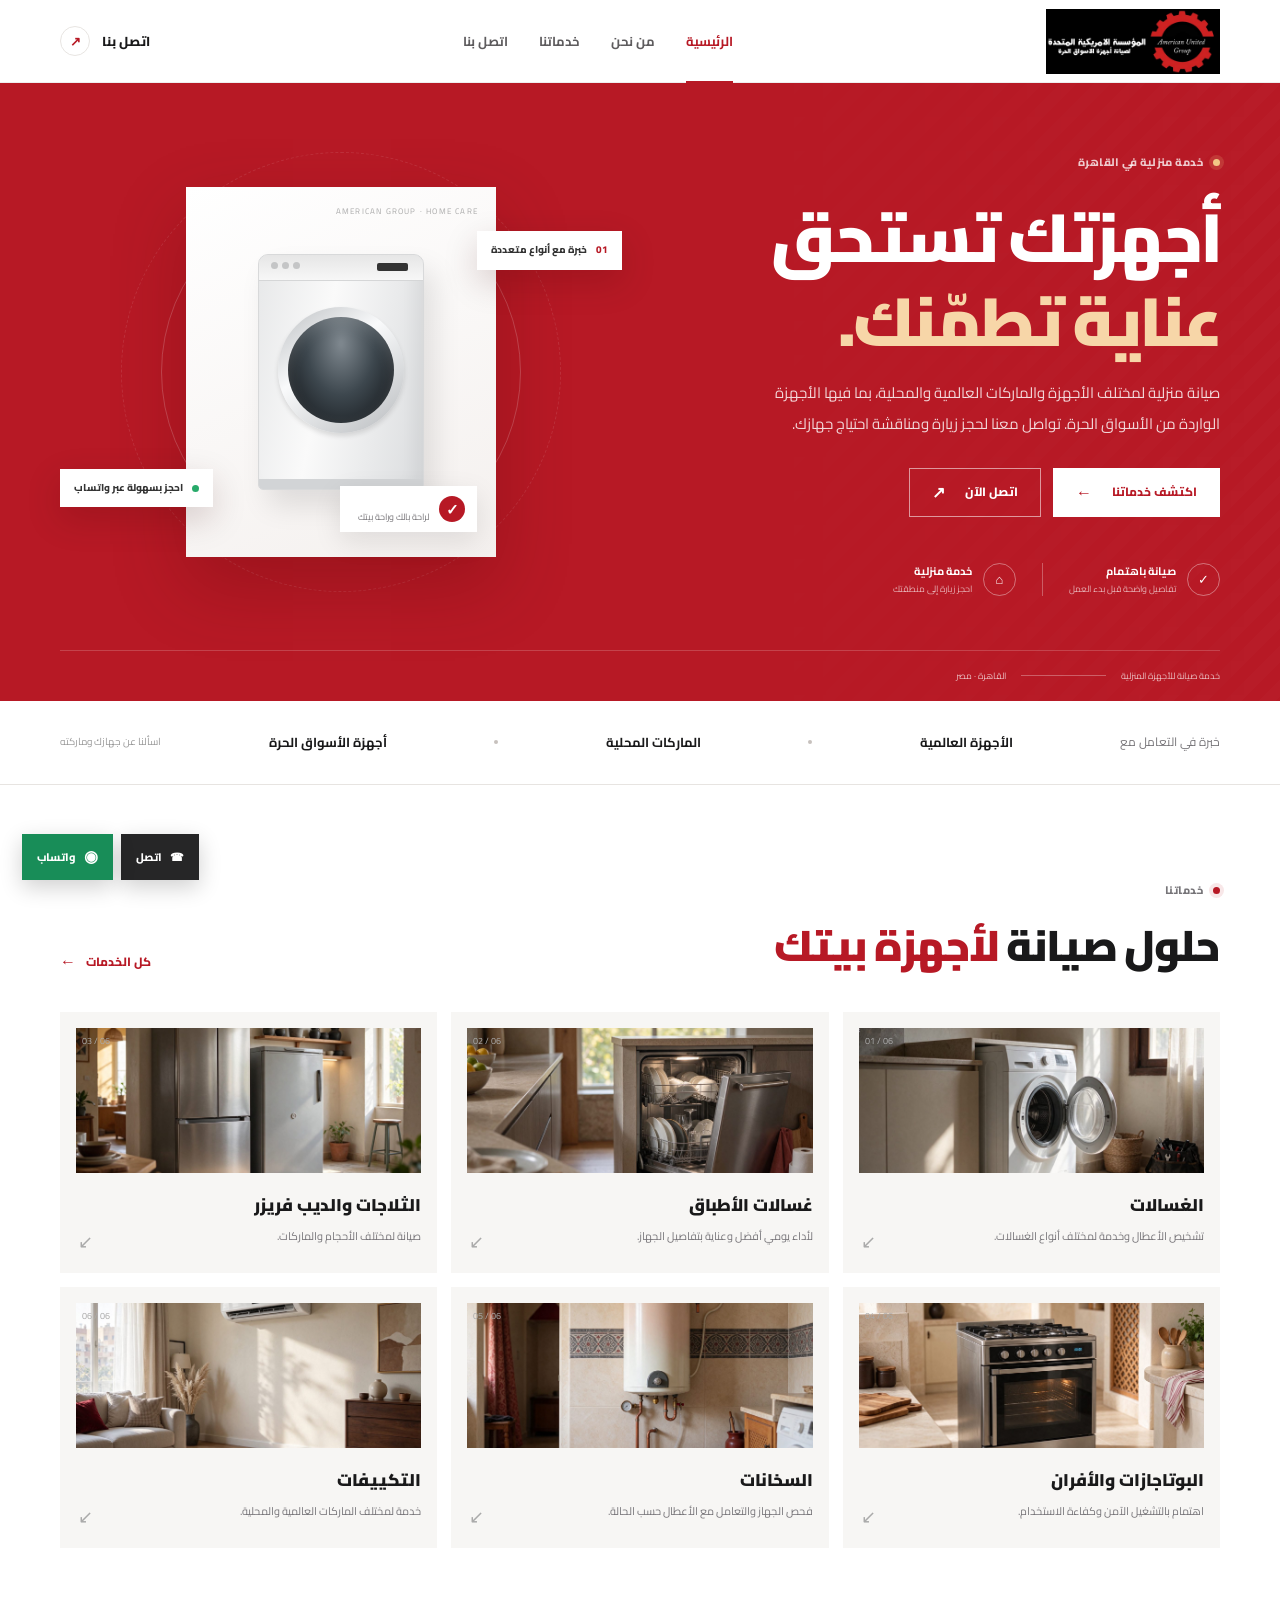
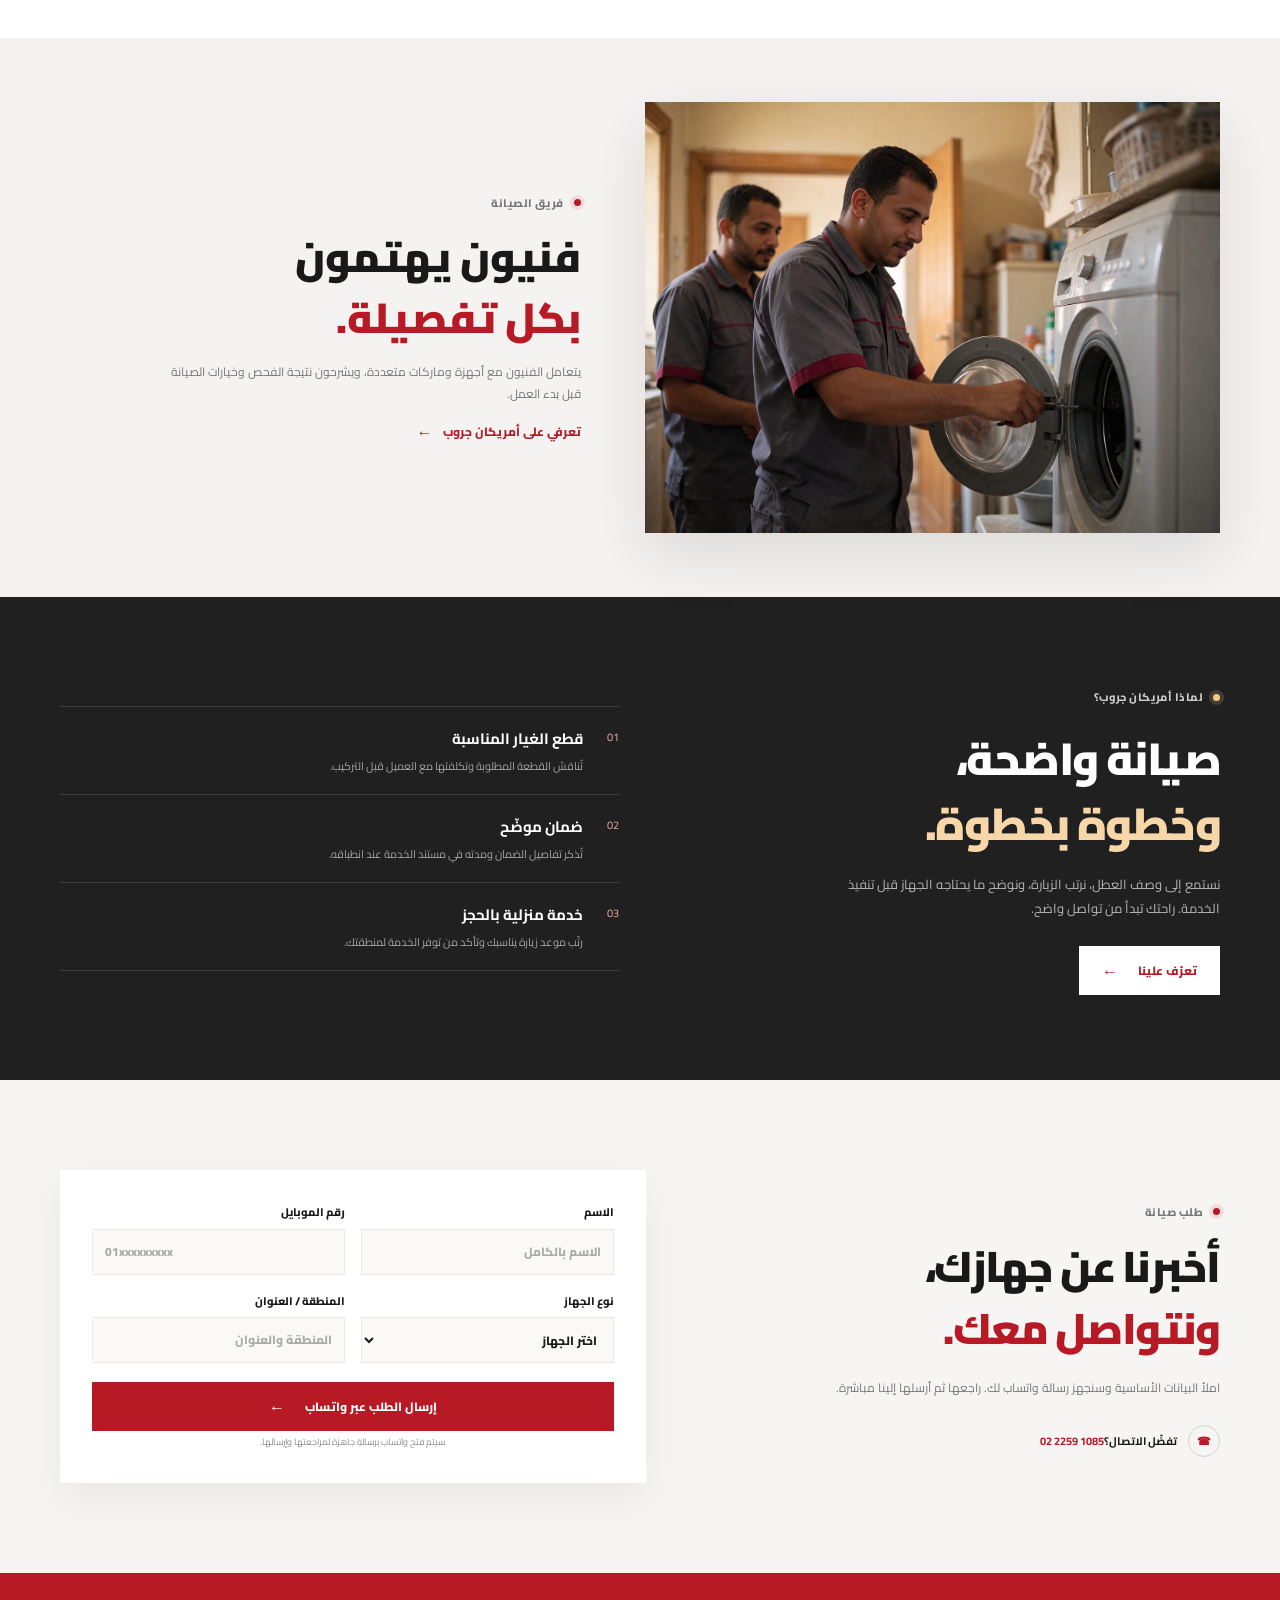
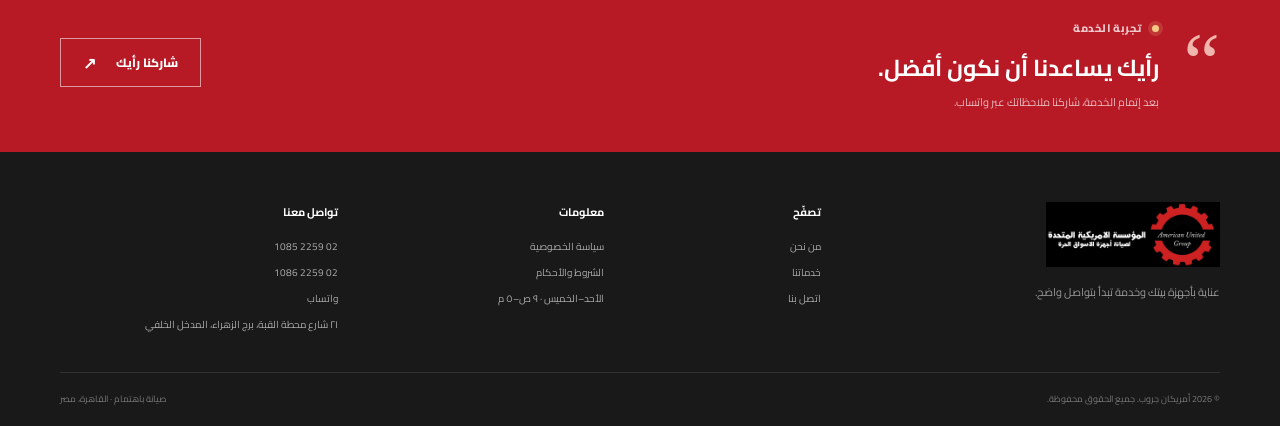
<file: index.html>
<!doctype html>
<html lang="ar" dir="rtl">
<head>
  <meta charset="utf-8"><meta name="viewport" content="width=device-width,initial-scale=1">
  <meta name="description" content="أمريكان جروب لصيانة الأجهزة المنزلية في مصر. احجز صيانة الغسالات والثلاجات والتكييفات وغيرها عبر واتساب.">
  <meta name="theme-color" content="#b71925"><title>أمريكان جروب | صيانة الأجهزة المنزلية</title>
  <link rel="preconnect" href="https://fonts.googleapis.com"><link rel="preconnect" href="https://fonts.gstatic.com" crossorigin>
  <link href="https://fonts.googleapis.com/css2?family=Cairo:wght@400;500;600;700;800;900&display=swap" rel="stylesheet"><link rel="stylesheet" href="styles.css">
  <meta name="mobile-web-app-capable" content="yes">
  <meta name="apple-mobile-web-app-capable" content="yes">
  <meta name="apple-mobile-web-app-title" content="أمريكان جروب">
  <meta name="apple-mobile-web-app-status-bar-style" content="black-translucent">
  <link rel="manifest" href="manifest.json">
  <link rel="apple-touch-icon" href="icons/apple-touch-icon.png">
</head>
<body>
<header class="site-header"><div class="container header-inner"><a class="brand" href="index.html" aria-label="أمريكان جروب - الرئيسية"><img src="american-united-group-logo.jpg" alt="شعار المؤسسة الأمريكية المتحدة لصيانة أجهزة الأسواق الحرة"></a><button class="menu-toggle" aria-label="فتح القائمة" aria-expanded="false">☰</button><nav class="main-nav" aria-label="القائمة الرئيسية"><a class="active" href="index.html">الرئيسية</a><a href="about.html">من نحن</a><a href="services.html">خدماتنا</a><a href="contact.html">اتصل بنا</a></nav><a class="header-call" href="tel:+20222591085">اتصل بنا <span>↗</span></a></div></header>
<main>
  <section class="hero"><div class="container hero-grid"><div class="hero-copy"><span class="eyebrow"><i></i> خدمة منزلية في القاهرة</span><h1>أجهزتك تستحق<br><em>عناية تطمّنك.</em></h1><p>صيانة منزلية لمختلف الأجهزة والماركات العالمية والمحلية، بما فيها الأجهزة الواردة من الأسواق الحرة. تواصل معنا لحجز زيارة ومناقشة احتياج جهازك.</p><div class="hero-actions"><a class="button button-light" href="services.html">اكتشف خدماتنا <span>←</span></a><a class="button button-outline" href="tel:+20222591085">اتصل الآن <span>↗</span></a></div><div class="hero-proof"><span class="proof-icon">✓</span><span><b>صيانة باهتمام</b><small>تفاصيل واضحة قبل بدء العمل</small></span><span class="proof-separator"></span><span class="proof-icon">⌂</span><span><b>خدمة منزلية</b><small>احجز زيارة إلى منطقتك</small></span></div></div><div class="hero-visual"><div class="visual-orbit orbit-one"></div><div class="visual-orbit orbit-two"></div><div class="visual-card"><span class="visual-label">AMERICAN GROUP · HOME CARE</span><div class="machine-art"><div class="machine-top"></div><div class="machine-screen"></div><div class="machine-door"><div></div></div><div class="machine-controls"><i></i><i></i><i></i></div><div class="machine-base"></div></div><div class="visual-note"><span class="note-check">✓</span><span><b>عناية بكل تفصيلة</b><small>لراحة بالك وراحة بيتك</small></span></div></div><div class="floating-chip chip-top"><span>01</span> خبرة مع أنواع متعددة</div><div class="floating-chip chip-bottom"><span class="chip-dot"></span> احجز بسهولة عبر واتساب</div></div></div><div class="hero-bottom"><span>خدمة صيانة للأجهزة المنزلية</span><span class="hero-bottom-line"></span><span>القاهرة · مصر</span></div></section>
  <section class="trust-strip"><div class="container trust-inner"><span>خبرة في التعامل مع</span><b>الأجهزة العالمية</b><i></i><b>الماركات المحلية</b><i></i><b>أجهزة الأسواق الحرة</b><span class="trust-caption">اسألنا عن جهازك وماركته</span></div></section>
  <section class="section services-preview"><div class="container"><div class="section-heading"><div><span class="eyebrow dark"><i></i> خدماتنا</span><h2>حلول صيانة <em>لأجهزة بيتك</em></h2></div><a class="text-link" href="services.html">كل الخدمات <span>←</span></a></div><div class="service-grid"><a class="service-card" href="services.html#washers"><span class="service-number">01 / 06</span><img class="service-photo" src="assets/washing-machine.jpg" alt="صورة غسالة ملابس" loading="lazy"><span class="service-icon">◉</span><h3>الغسالات</h3><p>تشخيص الأعطال وخدمة لمختلف أنواع الغسالات.</p><span class="card-arrow">↙</span></a><a class="service-card" href="services.html#dishwashers"><span class="service-number">02 / 06</span><img class="service-photo" src="assets/dishwasher.jpg" alt="صورة غسالة أطباق" loading="lazy"><span class="service-icon">▤</span><h3>غسالات الأطباق</h3><p>لأداء يومي أفضل وعناية بتفاصيل الجهاز.</p><span class="card-arrow">↙</span></a><a class="service-card" href="services.html#fridges"><span class="service-number">03 / 06</span><img class="service-photo" src="assets/refrigerator.jpg" alt="صورة ثلاجة وديب فريزر" loading="lazy"><span class="service-icon">▥</span><h3>الثلاجات والديب فريزر</h3><p>صيانة لمختلف الأحجام والماركات.</p><span class="card-arrow">↙</span></a><a class="service-card" href="services.html#ovens"><span class="service-number">04 / 06</span><img class="service-photo" src="assets/oven.jpg" alt="صورة بوتاجاز وفرن" loading="lazy"><span class="service-icon">▣</span><h3>البوتاجازات والأفران</h3><p>اهتمام بالتشغيل الآمن وكفاءة الاستخدام.</p><span class="card-arrow">↙</span></a><a class="service-card" href="services.html#heaters"><span class="service-number">05 / 06</span><img class="service-photo" src="assets/water-heater.jpg" alt="صورة سخان مياه منزلي" loading="lazy"><span class="service-icon">♨</span><h3>السخانات</h3><p>فحص الجهاز والتعامل مع الأعطال حسب الحالة.</p><span class="card-arrow">↙</span></a><a class="service-card" href="services.html#ac"><span class="service-number">06 / 06</span><img class="service-photo" src="assets/air-conditioner.jpg" alt="صورة تكييف منزلي" loading="lazy"><span class="service-icon">❋</span><h3>التكييفات</h3><p>خدمة لمختلف الماركات العالمية والمحلية.</p><span class="card-arrow">↙</span></a></div></div></section>
  <section class="team-feature"><div class="container team-grid"><img src="assets/technicians.jpg" alt="فنيان يفحصان غسالة منزلية" loading="lazy"><div><span class="eyebrow dark"><i></i> فريق الصيانة</span><h2>فنيون يهتمون<br><em>بكل تفصيلة.</em></h2><p>يتعامل الفنيون مع أجهزة وماركات متعددة، ويشرحون نتيجة الفحص وخيارات الصيانة قبل بدء العمل.</p><a class="text-link" href="about.html">تعرفي على أمريكان جروب <span>←</span></a></div></div></section>
    <section class="why-section"><div class="container why-grid"><div><span class="eyebrow"><i></i> لماذا أمريكان جروب؟</span><h2>صيانة واضحة،<br><em>وخطوة بخطوة.</em></h2><p>نستمع إلى وصف العطل، نرتب الزيارة، ونوضح ما يحتاجه الجهاز قبل تنفيذ الخدمة. راحتك تبدأ من تواصل واضح.</p><a class="button button-light" href="about.html">تعرّف علينا <span>←</span></a></div><div class="benefits"><article><span>01</span><div><h3>قطع الغيار المناسبة</h3><p>تُناقش القطعة المطلوبة وتكلفتها مع العميل قبل التركيب.</p></div></article><article><span>02</span><div><h3>ضمان موضّح</h3><p>تُذكر تفاصيل الضمان ومدته في مستند الخدمة عند انطباقه.</p></div></article><article><span>03</span><div><h3>خدمة منزلية بالحجز</h3><p>رتّب موعد زيارة يناسبك وتأكد من توفر الخدمة لمنطقتك.</p></div></article></div></div></section>
  <section class="section quote-section"><div class="container quote-layout"><div class="quote-intro"><span class="eyebrow dark"><i></i> طلب صيانة</span><h2>أخبرنا عن جهازك،<br><em>ونتواصل معك.</em></h2><p>املأ البيانات الأساسية وسنجهز رسالة واتساب لك. راجعها ثم أرسلها إلينا مباشرة.</p><div class="contact-mini"><span class="mini-icon">☎</span><span>تفضّل الاتصال؟<a href="tel:+20222591085"> 02 2259 1085</a></span></div></div><form class="booking-form" id="booking-form"><label>الاسم<input name="name" autocomplete="name" required placeholder="الاسم بالكامل"></label><label>رقم الموبايل<input name="phone" autocomplete="tel" type="tel" required placeholder="01xxxxxxxxx"></label><label>نوع الجهاز<select name="device" required><option value="" selected disabled>اختر الجهاز</option><option>غسالة</option><option>غسالة أطباق</option><option>ثلاجة أو ديب فريزر</option><option>بوتاجاز أو فرن</option><option>سخان</option><option>تكييف</option><option>جهاز آخر</option></select></label><label>المنطقة / العنوان<input name="area" autocomplete="street-address" required placeholder="المنطقة والعنوان"></label><button class="button button-red form-submit" type="submit">إرسال الطلب عبر واتساب <span>←</span></button><small class="form-note">سيتم فتح واتساب برسالة جاهزة لمراجعتها وإرسالها.</small></form></div></section>
  <section class="testimonial-band"><div class="container testimonial-inner"><span class="quote-mark">“</span><div><span class="eyebrow"><i></i> تجربة الخدمة</span><h2>رأيك يساعدنا أن نكون أفضل.</h2><p>بعد إتمام الخدمة، شاركنا ملاحظاتك عبر واتساب.</p></div><a class="button button-outline" data-whatsapp="السلام عليكم، أود مشاركة رأيي في خدمة الصيانة." href="https://wa.me/201069727678">شاركنا رأيك <span>↗</span></a></div></section>
</main>
<footer class="site-footer"><div class="container footer-main"><div class="footer-brand"><a class="brand brand-footer" href="index.html"><img src="american-united-group-logo.jpg" alt="شعار المؤسسة الأمريكية المتحدة لصيانة أجهزة الأسواق الحرة"></a><p>عناية بأجهزة بيتك وخدمة تبدأ بتواصل واضح.</p></div><div class="footer-col"><h3>تصفّح</h3><a href="about.html">من نحن</a><a href="services.html">خدماتنا</a><a href="contact.html">اتصل بنا</a></div><div class="footer-col"><h3>معلومات</h3><a href="privacy.html">سياسة الخصوصية</a><a href="terms.html">الشروط والأحكام</a><span>الأحد–الخميس · ٩ ص–٥ م</span></div><div class="footer-col"><h3>تواصل معنا</h3><a href="tel:+20222591085">02 2259 1085</a><a href="tel:+20222591086">02 2259 1086</a><a data-whatsapp="السلام عليكم، أريد الاستفسار عن خدمة الصيانة." href="https://wa.me/201069727678">واتساب</a><span>٢١ شارع محطة القبة، برج الزهراء، المدخل الخلفي</span></div></div><div class="container footer-bottom"><span>© <span data-year></span> أمريكان جروب. جميع الحقوق محفوظة.</span><span>صيانة باهتمام · القاهرة، مصر</span></div></footer>
<div class="floating-actions"><a class="float-call" href="tel:+20222591085" aria-label="اتصل بنا">☎<span>اتصل</span></a><a class="float-wa" data-whatsapp="السلام عليكم، أريد الاستفسار عن صيانة جهاز منزلي." href="https://wa.me/201069727678" aria-label="تواصل عبر واتساب"><span class="wa-symbol">◉</span><span>واتساب</span></a></div>
<script src="script.js" defer></script></body></html>
</file>
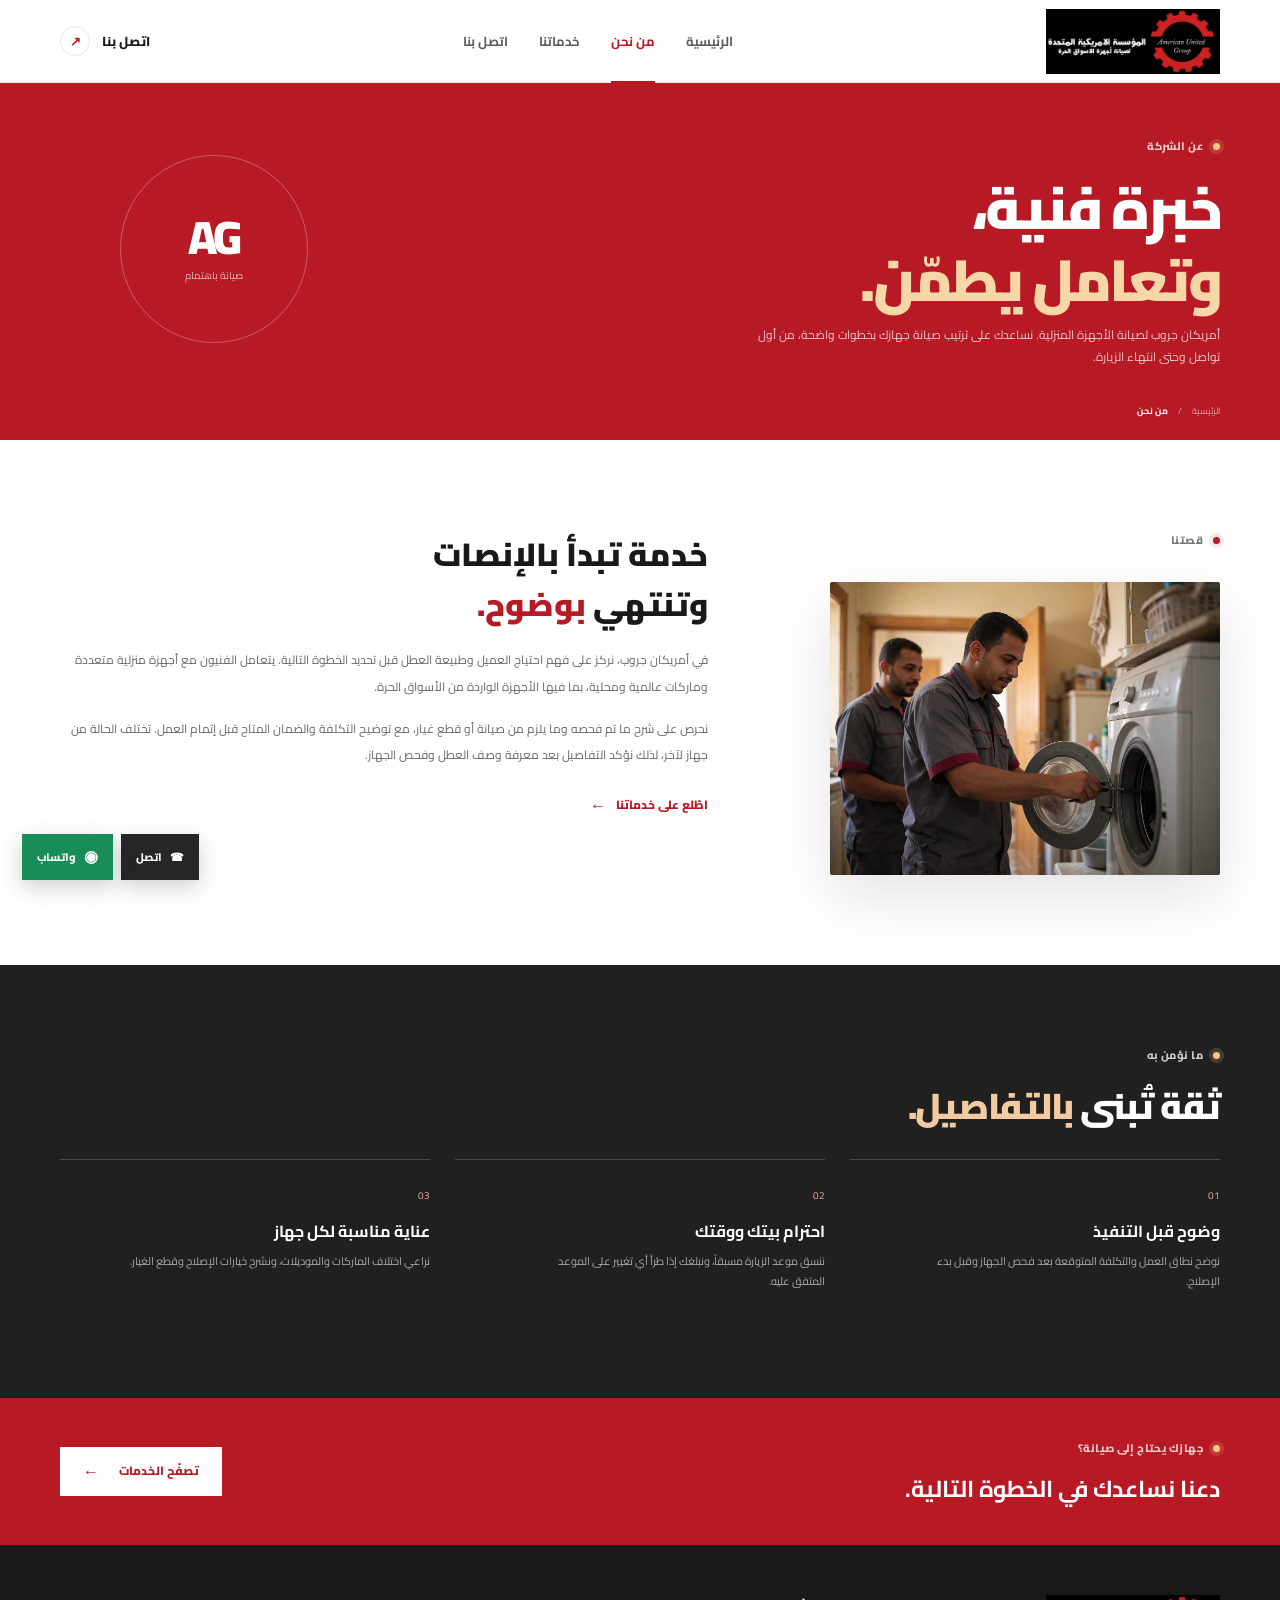
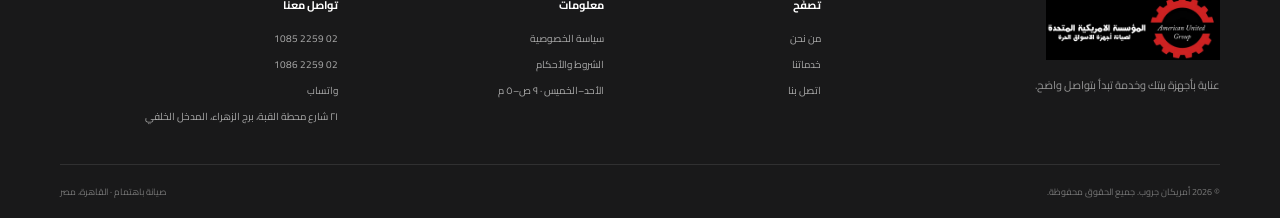
<file: about.html>
<!doctype html>
<html lang="ar" dir="rtl"><head><meta charset="utf-8"><meta name="viewport" content="width=device-width,initial-scale=1"><meta name="description" content="تعرف على أمريكان جروب لصيانة الأجهزة المنزلية ونهجنا في خدمة العملاء في مصر."><meta name="theme-color" content="#b71925"><title>من نحن | أمريكان جروب</title><link rel="preconnect" href="https://fonts.googleapis.com"><link rel="preconnect" href="https://fonts.gstatic.com" crossorigin><link href="https://fonts.googleapis.com/css2?family=Cairo:wght@400;500;600;700;800;900&display=swap" rel="stylesheet"><link rel="stylesheet" href="styles.css">  <meta name="mobile-web-app-capable" content="yes">
  <meta name="apple-mobile-web-app-capable" content="yes">
  <meta name="apple-mobile-web-app-title" content="أمريكان جروب">
  <meta name="apple-mobile-web-app-status-bar-style" content="black-translucent">
  <link rel="manifest" href="manifest.json">
  <link rel="apple-touch-icon" href="icons/apple-touch-icon.png">
</head><body>
<header class="site-header"><div class="container header-inner"><a class="brand" href="index.html"><img src="american-united-group-logo.jpg" alt="شعار المؤسسة الأمريكية المتحدة لصيانة أجهزة الأسواق الحرة"></a><button class="menu-toggle" aria-label="فتح القائمة" aria-expanded="false">☰</button><nav class="main-nav" aria-label="القائمة الرئيسية"><a href="index.html">الرئيسية</a><a class="active" href="about.html">من نحن</a><a href="services.html">خدماتنا</a><a href="contact.html">اتصل بنا</a></nav><a class="header-call" href="tel:+20222591085">اتصل بنا <span>↗</span></a></div></header>
<main><section class="page-hero"><div class="container page-hero-inner"><div><span class="eyebrow"><i></i> عن الشركة</span><h1>خبرة فنية،<br><em>وتعامل يطمّن.</em></h1><p>أمريكان جروب لصيانة الأجهزة المنزلية. نساعدك على ترتيب صيانة جهازك بخطوات واضحة، من أول تواصل وحتى انتهاء الزيارة.</p></div><div class="page-hero-mark"><span class="services-mark">AG</span><span>صيانة باهتمام</span></div><div class="page-crumb"><a href="index.html">الرئيسية</a><span>/</span><b>من نحن</b></div></div></section>
<section class="section about-story"><div class="container story-grid"><div class="story-label"><span class="eyebrow dark"><i></i> قصتنا</span><img class="story-photo" src="assets/technicians.jpg" alt="فنيون مختصون أثناء فحص جهاز منزلي" loading="lazy"></div><div class="story-copy"><h2>خدمة تبدأ بالإنصات<br>وتنتهي <em>بوضوح.</em></h2><p>في أمريكان جروب، نركز على فهم احتياج العميل وطبيعة العطل قبل تحديد الخطوة التالية. يتعامل الفنيون مع أجهزة منزلية متعددة وماركات عالمية ومحلية، بما فيها الأجهزة الواردة من الأسواق الحرة.</p><p>نحرص على شرح ما تم فحصه وما يلزم من صيانة أو قطع غيار، مع توضيح التكلفة والضمان المتاح قبل إتمام العمل. تختلف الحالة من جهاز لآخر، لذلك نؤكد التفاصيل بعد معرفة وصف العطل وفحص الجهاز.</p><a class="text-link" href="services.html">اطّلع على خدماتنا <span>←</span></a></div></div></section>
<section class="values-section"><div class="container"><div class="section-heading"><div><span class="eyebrow"><i></i> ما نؤمن به</span><h2>ثقة تُبنى <em>بالتفاصيل.</em></h2></div></div><div class="values-grid"><article><span class="value-index">01</span><h3>وضوح قبل التنفيذ</h3><p>نوضح نطاق العمل والتكلفة المتوقعة بعد فحص الجهاز وقبل بدء الإصلاح.</p></article><article><span class="value-index">02</span><h3>احترام بيتك ووقتك</h3><p>ننسق موعد الزيارة مسبقاً، ونبلغك إذا طرأ أي تغيير على الموعد المتفق عليه.</p></article><article><span class="value-index">03</span><h3>عناية مناسبة لكل جهاز</h3><p>نراعي اختلاف الماركات والموديلات، ونشرح خيارات الإصلاح وقطع الغيار.</p></article></div></div></section>
<section class="cta-band"><div class="container cta-inner"><div><span class="eyebrow"><i></i> جهازك يحتاج إلى صيانة؟</span><h2>دعنا نساعدك في الخطوة التالية.</h2></div><a class="button button-light" href="services.html">تصفّح الخدمات <span>←</span></a></div></section></main>
<footer class="site-footer"><div class="container footer-main"><div class="footer-brand"><a class="brand brand-footer" href="index.html"><img src="american-united-group-logo.jpg" alt="شعار المؤسسة الأمريكية المتحدة لصيانة أجهزة الأسواق الحرة"></a><p>عناية بأجهزة بيتك وخدمة تبدأ بتواصل واضح.</p></div><div class="footer-col"><h3>تصفّح</h3><a href="about.html">من نحن</a><a href="services.html">خدماتنا</a><a href="contact.html">اتصل بنا</a></div><div class="footer-col"><h3>معلومات</h3><a href="privacy.html">سياسة الخصوصية</a><a href="terms.html">الشروط والأحكام</a><span>الأحد–الخميس · ٩ ص–٥ م</span></div><div class="footer-col"><h3>تواصل معنا</h3><a href="tel:+20222591085">02 2259 1085</a><a href="tel:+20222591086">02 2259 1086</a><a data-whatsapp="السلام عليكم، أريد الاستفسار عن خدمات أمريكان جروب." href="https://wa.me/201069727678">واتساب</a><span>٢١ شارع محطة القبة، برج الزهراء، المدخل الخلفي</span></div></div><div class="container footer-bottom"><span>© <span data-year></span> أمريكان جروب. جميع الحقوق محفوظة.</span><span>صيانة باهتمام · القاهرة، مصر</span></div></footer><div class="floating-actions"><a class="float-call" href="tel:+20222591085" aria-label="اتصل بنا">☎<span>اتصل</span></a><a class="float-wa" data-whatsapp="السلام عليكم، أريد الاستفسار عن خدمات أمريكان جروب." href="https://wa.me/201069727678" aria-label="تواصل عبر واتساب"><span class="wa-symbol">◉</span><span>واتساب</span></a></div><script src="script.js" defer></script></body></html>
</file>
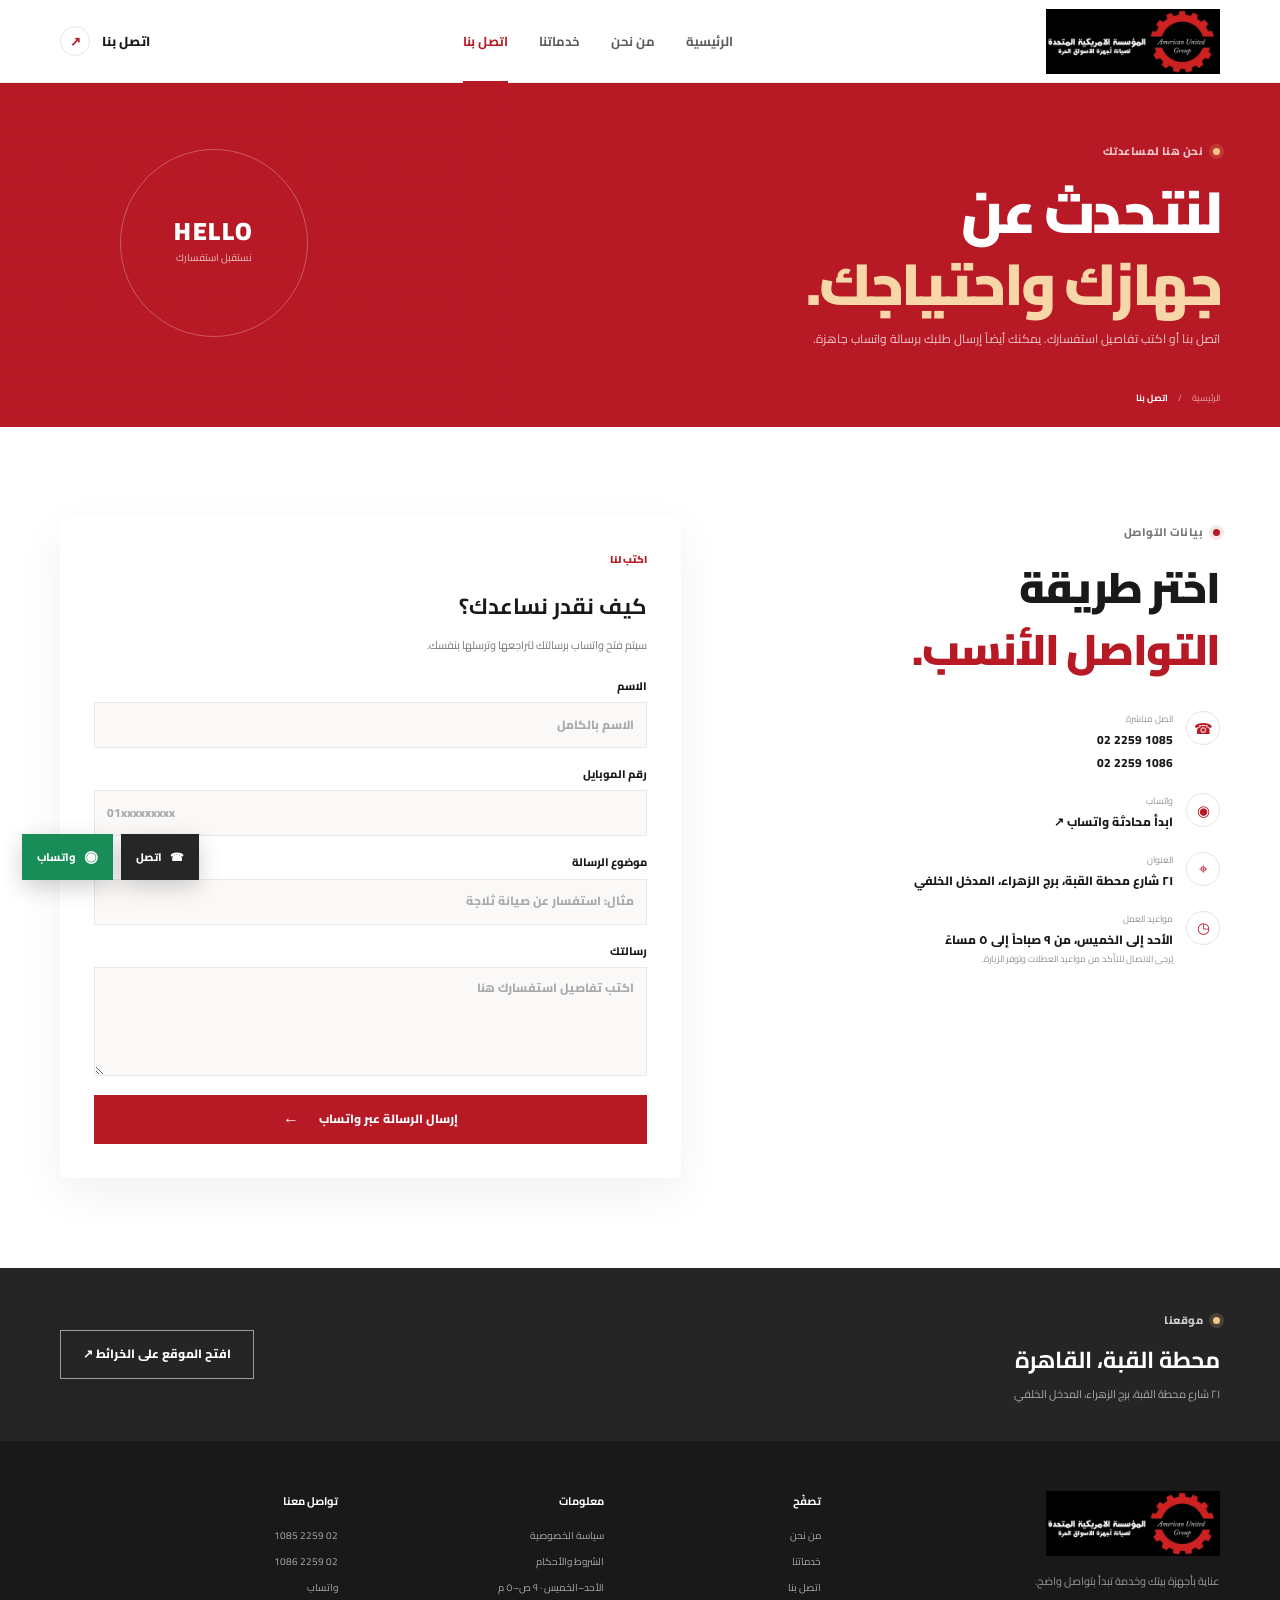
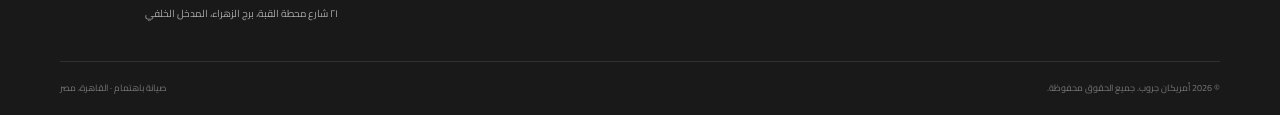
<file: contact.html>
<!doctype html>
<html lang="ar" dir="rtl"><head><meta charset="utf-8"><meta name="viewport" content="width=device-width,initial-scale=1"><meta name="description" content="تواصل مع أمريكان جروب لصيانة الأجهزة المنزلية في مصر عبر الهاتف أو واتساب."><meta name="theme-color" content="#b71925"><title>اتصل بنا | أمريكان جروب</title><link rel="preconnect" href="https://fonts.googleapis.com"><link rel="preconnect" href="https://fonts.gstatic.com" crossorigin><link href="https://fonts.googleapis.com/css2?family=Cairo:wght@400;500;600;700;800;900&display=swap" rel="stylesheet"><link rel="stylesheet" href="styles.css">  <meta name="mobile-web-app-capable" content="yes">
  <meta name="apple-mobile-web-app-capable" content="yes">
  <meta name="apple-mobile-web-app-title" content="أمريكان جروب">
  <meta name="apple-mobile-web-app-status-bar-style" content="black-translucent">
  <link rel="manifest" href="manifest.json">
  <link rel="apple-touch-icon" href="icons/apple-touch-icon.png">
</head><body>
<header class="site-header"><div class="container header-inner"><a class="brand" href="index.html"><img src="american-united-group-logo.jpg" alt="شعار المؤسسة الأمريكية المتحدة لصيانة أجهزة الأسواق الحرة"></a><button class="menu-toggle" aria-label="فتح القائمة" aria-expanded="false">☰</button><nav class="main-nav" aria-label="القائمة الرئيسية"><a href="index.html">الرئيسية</a><a href="about.html">من نحن</a><a href="services.html">خدماتنا</a><a class="active" href="contact.html">اتصل بنا</a></nav><a class="header-call" href="tel:+20222591085">اتصل بنا <span>↗</span></a></div></header>
<main><section class="page-hero contact-hero"><div class="container page-hero-inner"><div><span class="eyebrow"><i></i> نحن هنا لمساعدتك</span><h1>لنتحدث عن<br><em>جهازك واحتياجك.</em></h1><p>اتصل بنا أو اكتب تفاصيل استفسارك. يمكنك أيضاً إرسال طلبك برسالة واتساب جاهزة.</p></div><div class="page-hero-mark"><span class="contact-mark">HELLO</span><span>نستقبل استفسارك</span></div><div class="page-crumb"><a href="index.html">الرئيسية</a><span>/</span><b>اتصل بنا</b></div></div></section>
<section class="section contact-section"><div class="container contact-layout"><div class="contact-info"><span class="eyebrow dark"><i></i> بيانات التواصل</span><h2>اختر طريقة<br><em>التواصل الأنسب.</em></h2><div class="contact-info-list"><div class="contact-info-item"><span class="info-icon">☎</span><div><small>اتصل مباشرة</small><a dir="ltr" href="tel:+20222591085">02 2259 1085</a><a dir="ltr" href="tel:+20222591086">02 2259 1086</a></div></div><div class="contact-info-item"><span class="info-icon">◉</span><div><small>واتساب</small><a data-whatsapp="السلام عليكم، أود الاستفسار عن خدمات أمريكان جروب." href="https://wa.me/201069727678">ابدأ محادثة واتساب ↗</a></div></div><div class="contact-info-item"><span class="info-icon">⌖</span><div><small>العنوان</small><p>٢١ شارع محطة القبة، برج الزهراء، المدخل الخلفي</p></div></div><div class="contact-info-item"><span class="info-icon">◷</span><div><small>مواعيد العمل</small><p>الأحد إلى الخميس، من ٩ صباحاً إلى ٥ مساءً</p><small class="muted-note">يُرجى الاتصال للتأكد من مواعيد العطلات وتوفر الزيارة.</small></div></div></div></div><form class="contact-form" id="contact-form"><span class="form-kicker">اكتب لنا</span><h2>كيف نقدر نساعدك؟</h2><p>سيتم فتح واتساب برسالتك لتراجعها وترسلها بنفسك.</p><label>الاسم<input name="name" autocomplete="name" required placeholder="الاسم بالكامل"></label><label>رقم الموبايل<input name="phone" autocomplete="tel" type="tel" required placeholder="01xxxxxxxxx"></label><label>موضوع الرسالة<input name="subject" required placeholder="مثال: استفسار عن صيانة ثلاجة"></label><label>رسالتك<textarea name="message" rows="4" required placeholder="اكتب تفاصيل استفسارك هنا"></textarea></label><button class="button button-red form-submit" type="submit">إرسال الرسالة عبر واتساب <span>←</span></button></form></div></section><section class="address-band"><div class="container address-inner"><div><span class="eyebrow"><i></i> موقعنا</span><h2>محطة القبة، القاهرة</h2><p>٢١ شارع محطة القبة، برج الزهراء، المدخل الخلفي</p></div><a class="button button-outline" href="https://www.google.com/maps/search/?api=1&query=%D9%A2%D9%A1%20%D8%B4%D8%A7%D8%B1%D8%B9%20%D9%85%D8%AD%D8%B7%D8%A9%20%D8%A7%D9%84%D9%82%D8%A8%D8%A9%20%D8%A8%D8%B1%D8%AC%20%D8%A7%D9%84%D8%B2%D9%87%D8%B1%D8%A7%D8%A1" target="_blank" rel="noopener">افتح الموقع على الخرائط ↗</a></div></section></main>
<footer class="site-footer"><div class="container footer-main"><div class="footer-brand"><a class="brand brand-footer" href="index.html"><img src="american-united-group-logo.jpg" alt="شعار المؤسسة الأمريكية المتحدة لصيانة أجهزة الأسواق الحرة"></a><p>عناية بأجهزة بيتك وخدمة تبدأ بتواصل واضح.</p></div><div class="footer-col"><h3>تصفّح</h3><a href="about.html">من نحن</a><a href="services.html">خدماتنا</a><a href="contact.html">اتصل بنا</a></div><div class="footer-col"><h3>معلومات</h3><a href="privacy.html">سياسة الخصوصية</a><a href="terms.html">الشروط والأحكام</a><span>الأحد–الخميس · ٩ ص–٥ م</span></div><div class="footer-col"><h3>تواصل معنا</h3><a href="tel:+20222591085">02 2259 1085</a><a href="tel:+20222591086">02 2259 1086</a><a data-whatsapp="السلام عليكم، أريد الاستفسار عن خدمات الصيانة." href="https://wa.me/201069727678">واتساب</a><span>٢١ شارع محطة القبة، برج الزهراء، المدخل الخلفي</span></div></div><div class="container footer-bottom"><span>© <span data-year></span> أمريكان جروب. جميع الحقوق محفوظة.</span><span>صيانة باهتمام · القاهرة، مصر</span></div></footer><div class="floating-actions"><a class="float-call" href="tel:+20222591085" aria-label="اتصل بنا">☎<span>اتصل</span></a><a class="float-wa" data-whatsapp="السلام عليكم، أريد الاستفسار عن صيانة جهاز منزلي." href="https://wa.me/201069727678" aria-label="تواصل عبر واتساب"><span class="wa-symbol">◉</span><span>واتساب</span></a></div><script src="script.js" defer></script></body></html>
</file>
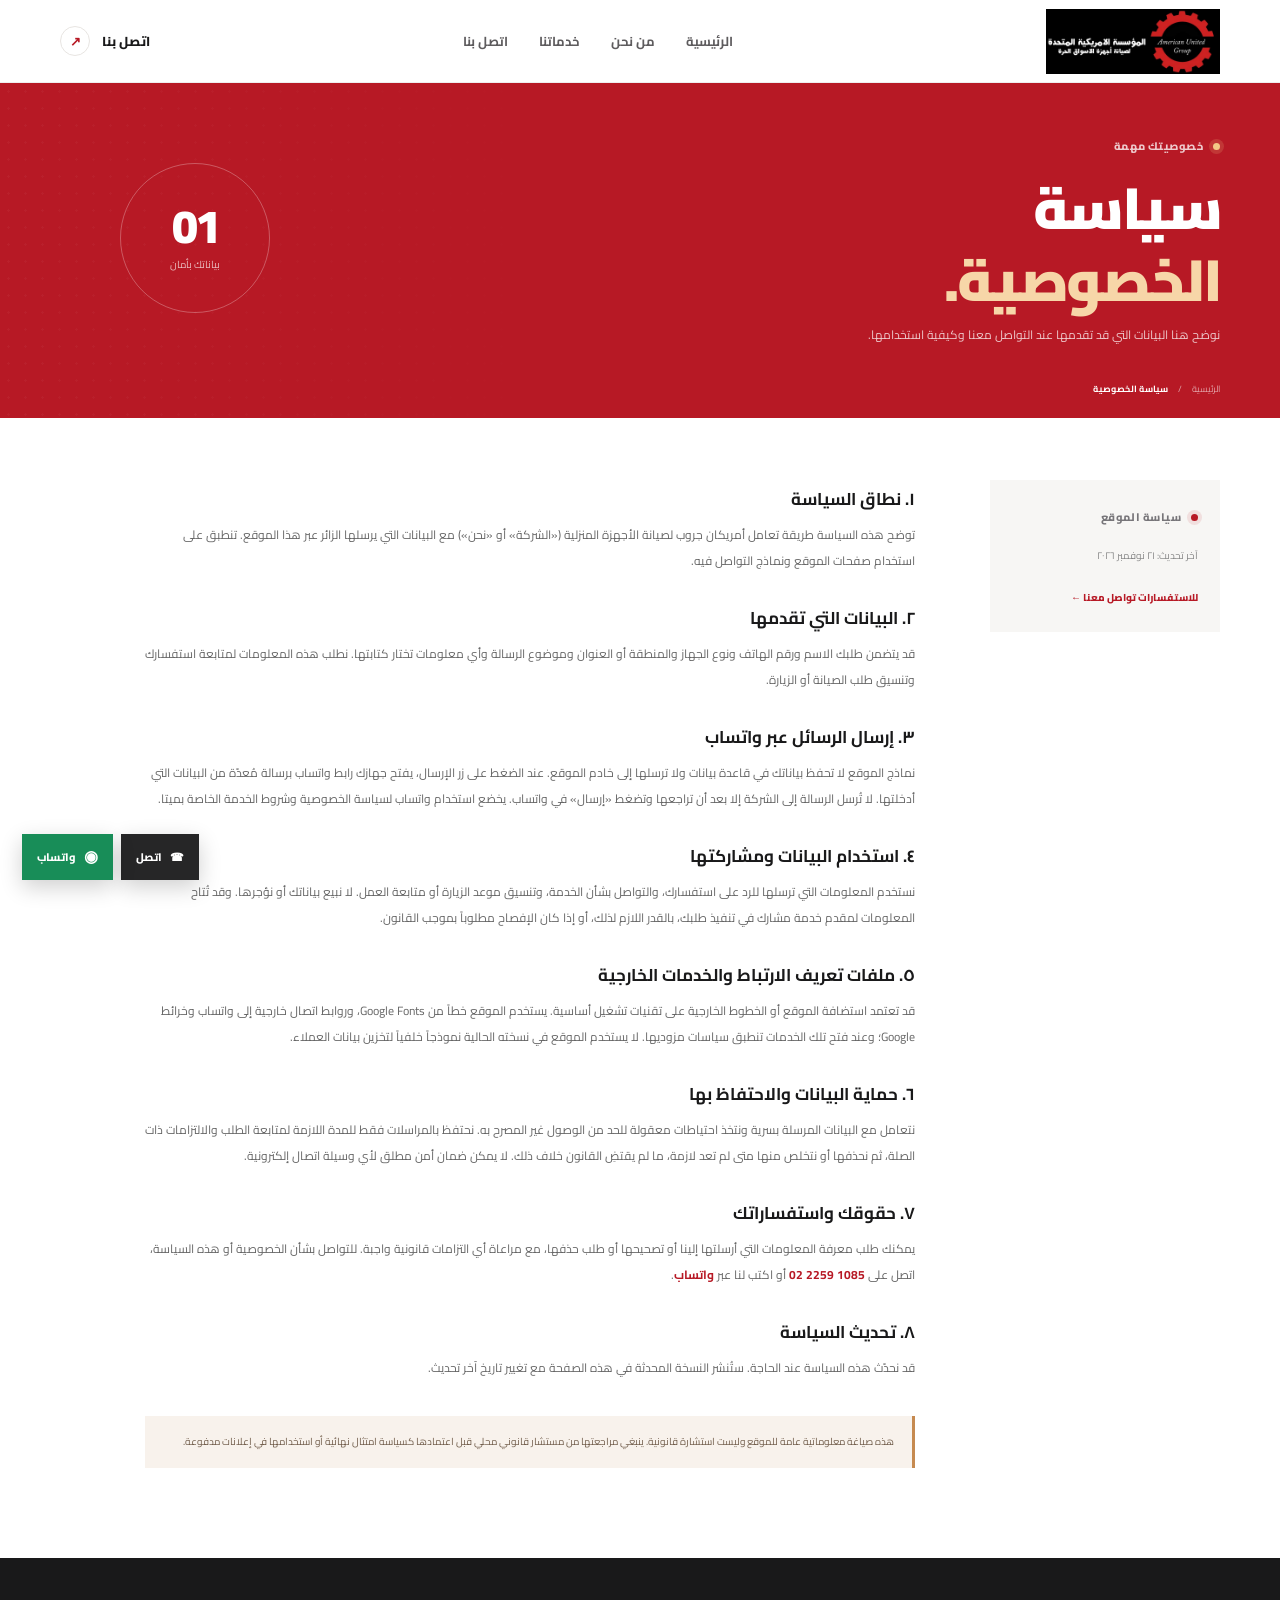
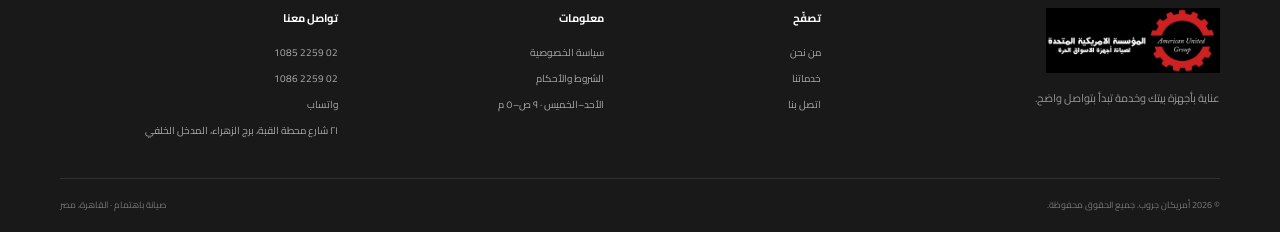
<file: privacy.html>
<!doctype html>
<html lang="ar" dir="rtl"><head><meta charset="utf-8"><meta name="viewport" content="width=device-width,initial-scale=1"><meta name="description" content="سياسة الخصوصية لموقع أمريكان جروب لصيانة الأجهزة المنزلية."><meta name="theme-color" content="#b71925"><title>سياسة الخصوصية | أمريكان جروب</title><link rel="preconnect" href="https://fonts.googleapis.com"><link rel="preconnect" href="https://fonts.gstatic.com" crossorigin><link href="https://fonts.googleapis.com/css2?family=Cairo:wght@400;500;600;700;800;900&display=swap" rel="stylesheet"><link rel="stylesheet" href="styles.css">  <meta name="mobile-web-app-capable" content="yes">
  <meta name="apple-mobile-web-app-capable" content="yes">
  <meta name="apple-mobile-web-app-title" content="أمريكان جروب">
  <meta name="apple-mobile-web-app-status-bar-style" content="black-translucent">
  <link rel="manifest" href="manifest.json">
  <link rel="apple-touch-icon" href="icons/apple-touch-icon.png">
</head><body>
<header class="site-header"><div class="container header-inner"><a class="brand" href="index.html"><img src="american-united-group-logo.jpg" alt="شعار المؤسسة الأمريكية المتحدة لصيانة أجهزة الأسواق الحرة"></a><button class="menu-toggle" aria-label="فتح القائمة" aria-expanded="false">☰</button><nav class="main-nav" aria-label="القائمة الرئيسية"><a href="index.html">الرئيسية</a><a href="about.html">من نحن</a><a href="services.html">خدماتنا</a><a href="contact.html">اتصل بنا</a></nav><a class="header-call" href="tel:+20222591085">اتصل بنا <span>↗</span></a></div></header><main><section class="page-hero legal-hero"><div class="container page-hero-inner"><div><span class="eyebrow"><i></i> خصوصيتك مهمة</span><h1>سياسة<br><em>الخصوصية.</em></h1><p>نوضح هنا البيانات التي قد تقدمها عند التواصل معنا وكيفية استخدامها.</p></div><div class="page-hero-mark"><span class="legal-mark">01</span><span>بياناتك بأمان</span></div><div class="page-crumb"><a href="index.html">الرئيسية</a><span>/</span><b>سياسة الخصوصية</b></div></div></section><section class="section legal-section"><div class="container legal-layout"><aside class="legal-aside"><span class="eyebrow dark"><i></i> سياسة الموقع</span><p>آخر تحديث: ٢١ نوفمبر ٢٠٢٦</p><a href="contact.html">للاستفسارات تواصل معنا ←</a></aside><article class="legal-copy"><h2>١. نطاق السياسة</h2><p>توضح هذه السياسة طريقة تعامل أمريكان جروب لصيانة الأجهزة المنزلية («الشركة» أو «نحن») مع البيانات التي يرسلها الزائر عبر هذا الموقع. تنطبق على استخدام صفحات الموقع ونماذج التواصل فيه.</p><h2>٢. البيانات التي تقدمها</h2><p>قد يتضمن طلبك الاسم ورقم الهاتف ونوع الجهاز والمنطقة أو العنوان وموضوع الرسالة وأي معلومات تختار كتابتها. نطلب هذه المعلومات لمتابعة استفسارك وتنسيق طلب الصيانة أو الزيارة.</p><h2>٣. إرسال الرسائل عبر واتساب</h2><p>نماذج الموقع لا تحفظ بياناتك في قاعدة بيانات ولا ترسلها إلى خادم الموقع. عند الضغط على زر الإرسال، يفتح جهازك رابط واتساب برسالة مُعدّة من البيانات التي أدخلتها. لا تُرسل الرسالة إلى الشركة إلا بعد أن تراجعها وتضغط «إرسال» في واتساب. يخضع استخدام واتساب لسياسة الخصوصية وشروط الخدمة الخاصة بميتا.</p><h2>٤. استخدام البيانات ومشاركتها</h2><p>نستخدم المعلومات التي ترسلها للرد على استفسارك، والتواصل بشأن الخدمة، وتنسيق موعد الزيارة أو متابعة العمل. لا نبيع بياناتك أو نؤجرها. وقد تُتاح المعلومات لمقدم خدمة مشارك في تنفيذ طلبك، بالقدر اللازم لذلك، أو إذا كان الإفصاح مطلوباً بموجب القانون.</p><h2>٥. ملفات تعريف الارتباط والخدمات الخارجية</h2><p>قد تعتمد استضافة الموقع أو الخطوط الخارجية على تقنيات تشغيل أساسية. يستخدم الموقع خطاً من Google Fonts، وروابط اتصال خارجية إلى واتساب وخرائط Google؛ وعند فتح تلك الخدمات تنطبق سياسات مزوديها. لا يستخدم الموقع في نسخته الحالية نموذجاً خلفياً لتخزين بيانات العملاء.</p><h2>٦. حماية البيانات والاحتفاظ بها</h2><p>نتعامل مع البيانات المرسلة بسرية ونتخذ احتياطات معقولة للحد من الوصول غير المصرح به. نحتفظ بالمراسلات فقط للمدة اللازمة لمتابعة الطلب والالتزامات ذات الصلة، ثم نحذفها أو نتخلص منها متى لم تعد لازمة، ما لم يقتضِ القانون خلاف ذلك. لا يمكن ضمان أمن مطلق لأي وسيلة اتصال إلكترونية.</p><h2>٧. حقوقك واستفساراتك</h2><p>يمكنك طلب معرفة المعلومات التي أرسلتها إلينا أو تصحيحها أو طلب حذفها، مع مراعاة أي التزامات قانونية واجبة. للتواصل بشأن الخصوصية أو هذه السياسة، اتصل على <a dir="ltr" href="tel:+20222591085">02 2259 1085</a> أو اكتب لنا عبر <a data-whatsapp="السلام عليكم، لدي استفسار بخصوص سياسة الخصوصية وبياناتي." href="https://wa.me/201069727678">واتساب</a>.</p><h2>٨. تحديث السياسة</h2><p>قد نحدّث هذه السياسة عند الحاجة. ستُنشر النسخة المحدثة في هذه الصفحة مع تغيير تاريخ آخر تحديث.</p><div class="legal-disclaimer">هذه صياغة معلوماتية عامة للموقع وليست استشارة قانونية. ينبغي مراجعتها من مستشار قانوني محلي قبل اعتمادها كسياسة امتثال نهائية أو استخدامها في إعلانات مدفوعة.</div></article></div></section></main>
<footer class="site-footer"><div class="container footer-main"><div class="footer-brand"><a class="brand brand-footer" href="index.html"><img src="american-united-group-logo.jpg" alt="شعار المؤسسة الأمريكية المتحدة لصيانة أجهزة الأسواق الحرة"></a><p>عناية بأجهزة بيتك وخدمة تبدأ بتواصل واضح.</p></div><div class="footer-col"><h3>تصفّح</h3><a href="about.html">من نحن</a><a href="services.html">خدماتنا</a><a href="contact.html">اتصل بنا</a></div><div class="footer-col"><h3>معلومات</h3><a href="privacy.html">سياسة الخصوصية</a><a href="terms.html">الشروط والأحكام</a><span>الأحد–الخميس · ٩ ص–٥ م</span></div><div class="footer-col"><h3>تواصل معنا</h3><a href="tel:+20222591085">02 2259 1085</a><a href="tel:+20222591086">02 2259 1086</a><a data-whatsapp="السلام عليكم، أريد الاستفسار عن خدمات الصيانة." href="https://wa.me/201069727678">واتساب</a><span>٢١ شارع محطة القبة، برج الزهراء، المدخل الخلفي</span></div></div><div class="container footer-bottom"><span>© <span data-year></span> أمريكان جروب. جميع الحقوق محفوظة.</span><span>صيانة باهتمام · القاهرة، مصر</span></div></footer><div class="floating-actions"><a class="float-call" href="tel:+20222591085" aria-label="اتصل بنا">☎<span>اتصل</span></a><a class="float-wa" data-whatsapp="السلام عليكم، أريد الاستفسار عن صيانة جهاز منزلي." href="https://wa.me/201069727678" aria-label="تواصل عبر واتساب"><span class="wa-symbol">◉</span><span>واتساب</span></a></div><script src="script.js" defer></script></body></html>
</file>
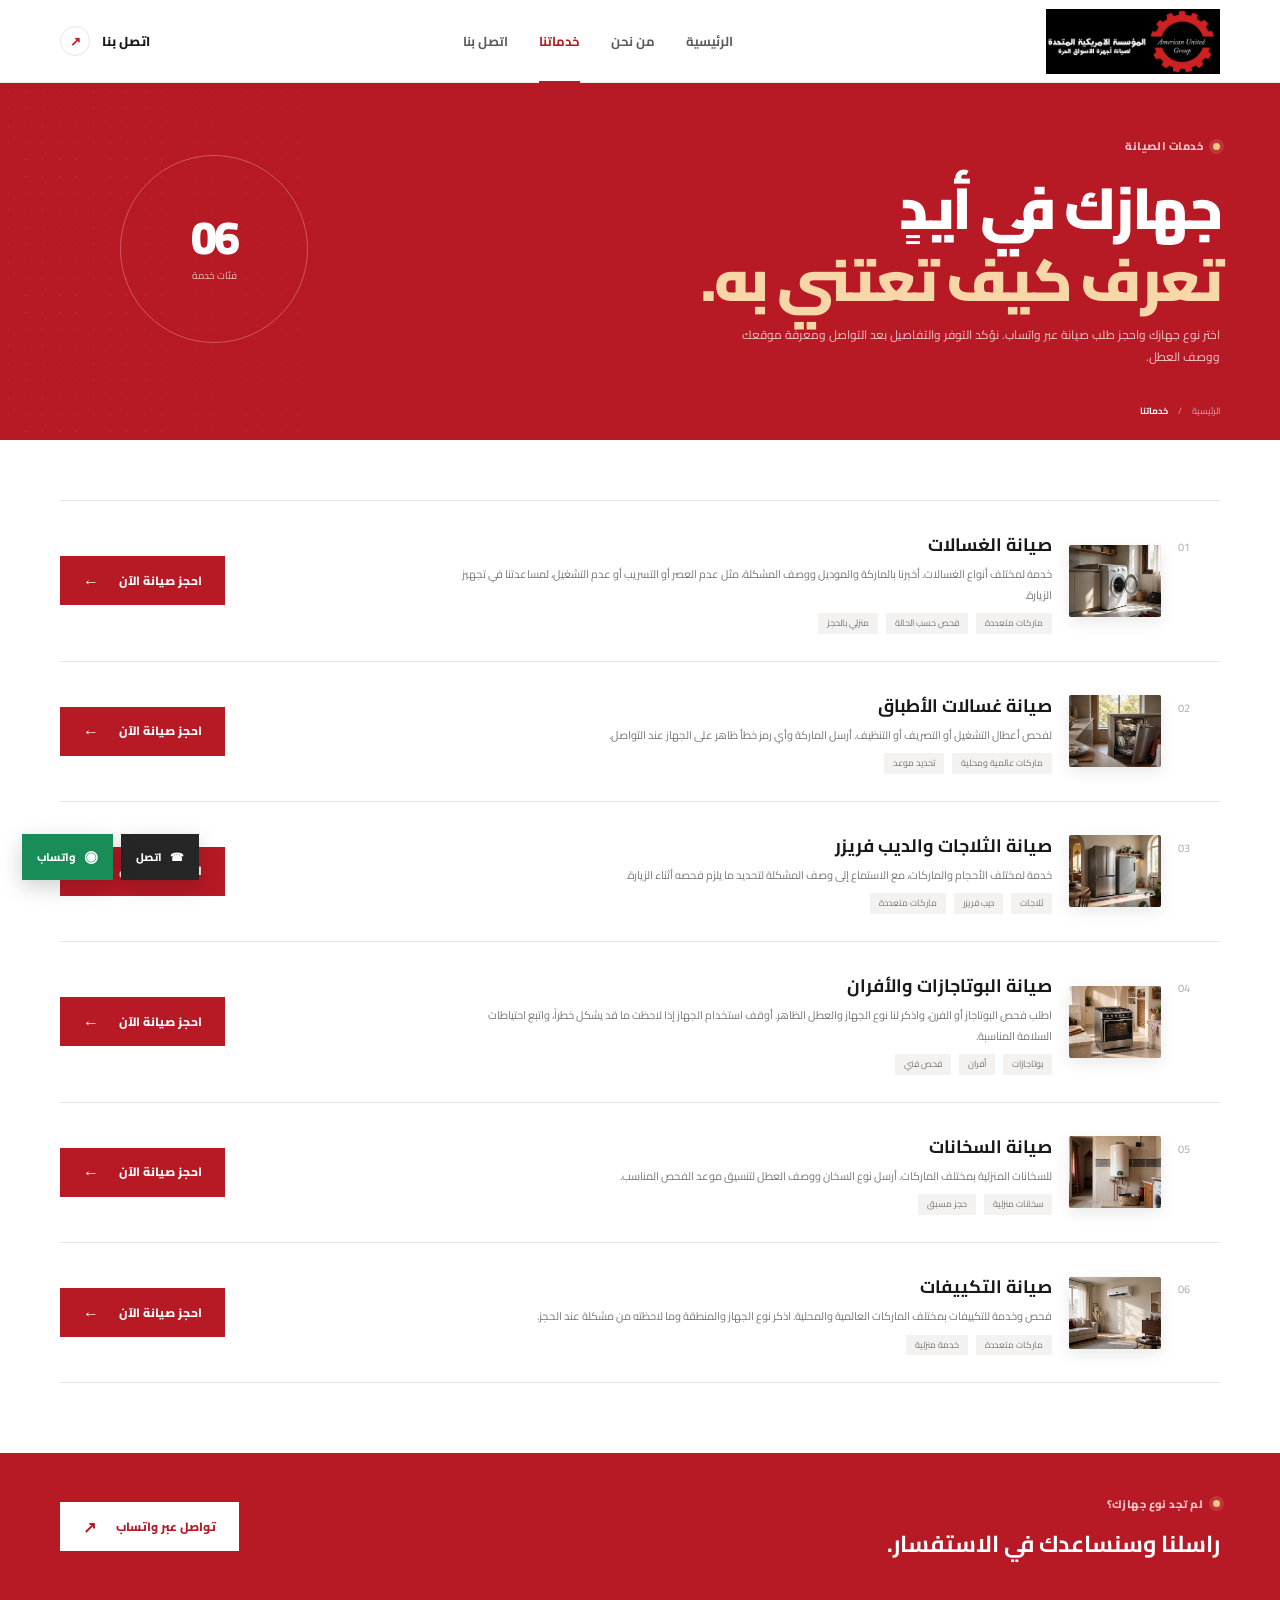
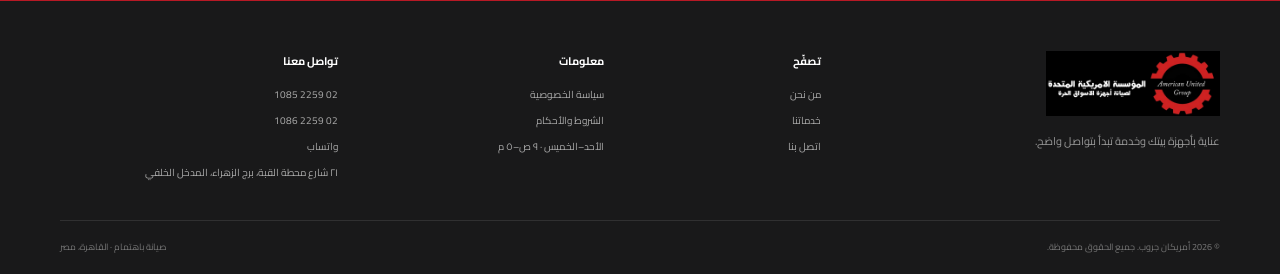
<file: services.html>
<!doctype html>
<html lang="ar" dir="rtl"><head><meta charset="utf-8"><meta name="viewport" content="width=device-width,initial-scale=1"><meta name="description" content="خدمات صيانة الغسالات والثلاجات والأفران والسخانات والتكييفات لدى أمريكان جروب."><meta name="theme-color" content="#b71925"><title>خدماتنا | أمريكان جروب</title><link rel="preconnect" href="https://fonts.googleapis.com"><link rel="preconnect" href="https://fonts.gstatic.com" crossorigin><link href="https://fonts.googleapis.com/css2?family=Cairo:wght@400;500;600;700;800;900&display=swap" rel="stylesheet"><link rel="stylesheet" href="styles.css">  <meta name="mobile-web-app-capable" content="yes">
  <meta name="apple-mobile-web-app-capable" content="yes">
  <meta name="apple-mobile-web-app-title" content="أمريكان جروب">
  <meta name="apple-mobile-web-app-status-bar-style" content="black-translucent">
  <link rel="manifest" href="manifest.json">
  <link rel="apple-touch-icon" href="icons/apple-touch-icon.png">
</head><body>
<header class="site-header"><div class="container header-inner"><a class="brand" href="index.html"><img src="american-united-group-logo.jpg" alt="شعار المؤسسة الأمريكية المتحدة لصيانة أجهزة الأسواق الحرة"></a><button class="menu-toggle" aria-label="فتح القائمة" aria-expanded="false">☰</button><nav class="main-nav" aria-label="القائمة الرئيسية"><a href="index.html">الرئيسية</a><a href="about.html">من نحن</a><a class="active" href="services.html">خدماتنا</a><a href="contact.html">اتصل بنا</a></nav><a class="header-call" href="tel:+20222591085">اتصل بنا <span>↗</span></a></div></header>
<main><section class="page-hero services-hero"><div class="container page-hero-inner"><div><span class="eyebrow"><i></i> خدمات الصيانة</span><h1>جهازك في أيدٍ<br><em>تعرف كيف تعتني به.</em></h1><p>اختر نوع جهازك واحجز طلب صيانة عبر واتساب. نؤكد التوفر والتفاصيل بعد التواصل ومعرفة موقعك ووصف العطل.</p></div><div class="page-hero-mark"><span class="services-mark">06</span><span>فئات خدمة</span></div><div class="page-crumb"><a href="index.html">الرئيسية</a><span>/</span><b>خدماتنا</b></div></div></section>
<section class="section service-details"><div class="container"><div class="service-detail" id="washers"><div class="detail-index">01</div><img class="detail-photo" src="assets/washing-machine.jpg" alt="غسالة ملابس" loading="lazy"><div class="detail-copy"><h2>صيانة الغسالات</h2><p>خدمة لمختلف أنواع الغسالات. أخبرنا بالماركة والموديل ووصف المشكلة، مثل عدم العصر أو التسريب أو عدم التشغيل، لمساعدتنا في تجهيز الزيارة.</p><span class="detail-tags"><i>ماركات متعددة</i><i>فحص حسب الحالة</i><i>منزلي بالحجز</i></span></div><a class="button button-red" data-whatsapp="السلام عليكم، أريد حجز موعد لصيانة غسالة." href="https://wa.me/201069727678">احجز صيانة الآن <span>←</span></a></div>
<div class="service-detail" id="dishwashers"><div class="detail-index">02</div><img class="detail-photo" src="assets/dishwasher.jpg" alt="غسالة أطباق" loading="lazy"><div class="detail-copy"><h2>صيانة غسالات الأطباق</h2><p>لفحص أعطال التشغيل أو التصريف أو التنظيف. أرسل الماركة وأي رمز خطأ ظاهر على الجهاز عند التواصل.</p><span class="detail-tags"><i>ماركات عالمية ومحلية</i><i>تحديد موعد</i></span></div><a class="button button-red" data-whatsapp="السلام عليكم، أريد حجز موعد لصيانة غسالة أطباق." href="https://wa.me/201069727678">احجز صيانة الآن <span>←</span></a></div>
<div class="service-detail" id="fridges"><div class="detail-index">03</div><img class="detail-photo" src="assets/refrigerator.jpg" alt="ثلاجة وديب فريزر" loading="lazy"><div class="detail-copy"><h2>صيانة الثلاجات والديب فريزر</h2><p>خدمة لمختلف الأحجام والماركات، مع الاستماع إلى وصف المشكلة لتحديد ما يلزم فحصه أثناء الزيارة.</p><span class="detail-tags"><i>ثلاجات</i><i>ديب فريزر</i><i>ماركات متعددة</i></span></div><a class="button button-red" data-whatsapp="السلام عليكم، أريد حجز موعد لصيانة ثلاجة أو ديب فريزر." href="https://wa.me/201069727678">احجز صيانة الآن <span>←</span></a></div>
<div class="service-detail" id="ovens"><div class="detail-index">04</div><img class="detail-photo" src="assets/oven.jpg" alt="بوتاجاز وفرن" loading="lazy"><div class="detail-copy"><h2>صيانة البوتاجازات والأفران</h2><p>اطلب فحص البوتاجاز أو الفرن، واذكر لنا نوع الجهاز والعطل الظاهر. أوقف استخدام الجهاز إذا لاحظت ما قد يشكل خطراً، واتبع احتياطات السلامة المناسبة.</p><span class="detail-tags"><i>بوتاجازات</i><i>أفران</i><i>فحص فني</i></span></div><a class="button button-red" data-whatsapp="السلام عليكم، أريد حجز موعد لصيانة بوتاجاز أو فرن." href="https://wa.me/201069727678">احجز صيانة الآن <span>←</span></a></div>
<div class="service-detail" id="heaters"><div class="detail-index">05</div><img class="detail-photo" src="assets/water-heater.jpg" alt="سخان مياه منزلي" loading="lazy"><div class="detail-copy"><h2>صيانة السخانات</h2><p>للسخانات المنزلية بمختلف الماركات. أرسل نوع السخان ووصف العطل لتنسيق موعد الفحص المناسب.</p><span class="detail-tags"><i>سخانات منزلية</i><i>حجز مسبق</i></span></div><a class="button button-red" data-whatsapp="السلام عليكم، أريد حجز موعد لصيانة سخان." href="https://wa.me/201069727678">احجز صيانة الآن <span>←</span></a></div>
<div class="service-detail" id="ac"><div class="detail-index">06</div><img class="detail-photo" src="assets/air-conditioner.jpg" alt="تكييف منزلي" loading="lazy"><div class="detail-copy"><h2>صيانة التكييفات</h2><p>فحص وخدمة للتكييفات بمختلف الماركات العالمية والمحلية. اذكر نوع الجهاز والمنطقة وما لاحظته من مشكلة عند الحجز.</p><span class="detail-tags"><i>ماركات متعددة</i><i>خدمة منزلية</i></span></div><a class="button button-red" data-whatsapp="السلام عليكم، أريد حجز موعد لصيانة تكييف." href="https://wa.me/201069727678">احجز صيانة الآن <span>←</span></a></div></div></section><section class="cta-band"><div class="container cta-inner"><div><span class="eyebrow"><i></i> لم تجد نوع جهازك؟</span><h2>راسلنا وسنساعدك في الاستفسار.</h2></div><a class="button button-light" data-whatsapp="السلام عليكم، أود الاستفسار عن صيانة جهاز منزلي غير مدرج." href="https://wa.me/201069727678">تواصل عبر واتساب <span>↗</span></a></div></section></main>
<footer class="site-footer"><div class="container footer-main"><div class="footer-brand"><a class="brand brand-footer" href="index.html"><img src="american-united-group-logo.jpg" alt="شعار المؤسسة الأمريكية المتحدة لصيانة أجهزة الأسواق الحرة"></a><p>عناية بأجهزة بيتك وخدمة تبدأ بتواصل واضح.</p></div><div class="footer-col"><h3>تصفّح</h3><a href="about.html">من نحن</a><a href="services.html">خدماتنا</a><a href="contact.html">اتصل بنا</a></div><div class="footer-col"><h3>معلومات</h3><a href="privacy.html">سياسة الخصوصية</a><a href="terms.html">الشروط والأحكام</a><span>الأحد–الخميس · ٩ ص–٥ م</span></div><div class="footer-col"><h3>تواصل معنا</h3><a href="tel:+20222591085">02 2259 1085</a><a href="tel:+20222591086">02 2259 1086</a><a data-whatsapp="السلام عليكم، أريد الاستفسار عن خدمات الصيانة." href="https://wa.me/201069727678">واتساب</a><span>٢١ شارع محطة القبة، برج الزهراء، المدخل الخلفي</span></div></div><div class="container footer-bottom"><span>© <span data-year></span> أمريكان جروب. جميع الحقوق محفوظة.</span><span>صيانة باهتمام · القاهرة، مصر</span></div></footer><div class="floating-actions"><a class="float-call" href="tel:+20222591085" aria-label="اتصل بنا">☎<span>اتصل</span></a><a class="float-wa" data-whatsapp="السلام عليكم، أريد الاستفسار عن صيانة جهاز منزلي." href="https://wa.me/201069727678" aria-label="تواصل عبر واتساب"><span class="wa-symbol">◉</span><span>واتساب</span></a></div><script src="script.js" defer></script></body></html>
</file>
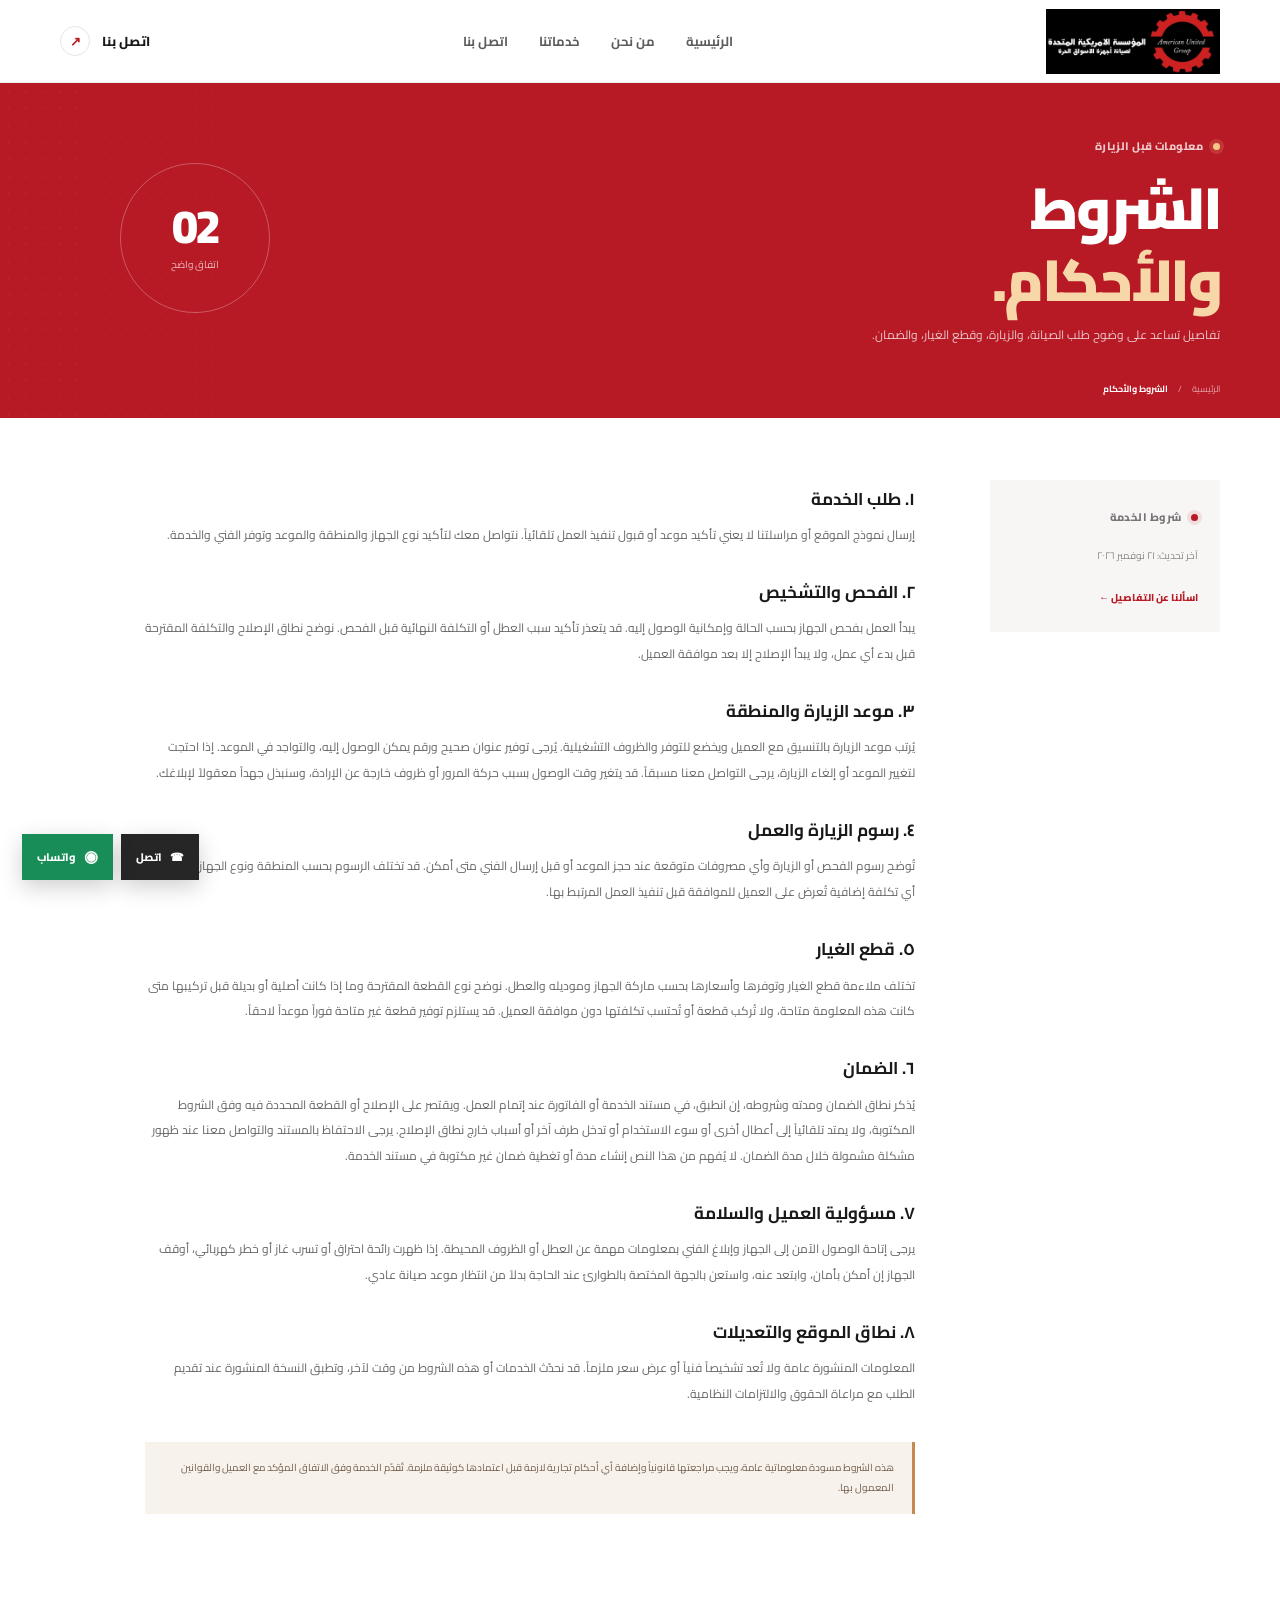
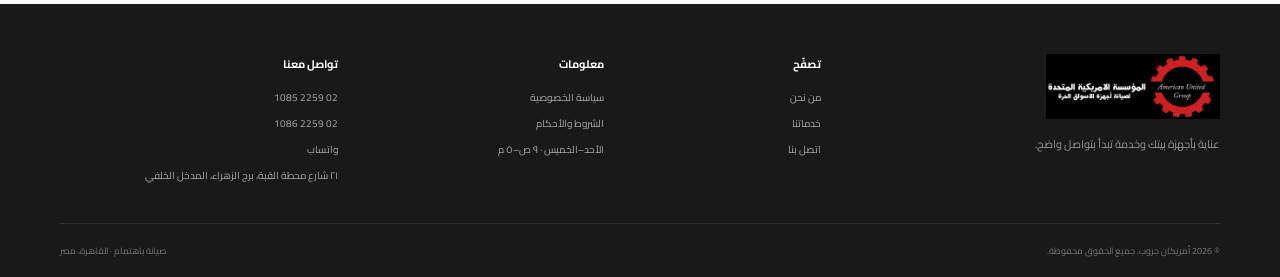
<file: terms.html>
<!doctype html>
<html lang="ar" dir="rtl"><head><meta charset="utf-8"><meta name="viewport" content="width=device-width,initial-scale=1"><meta name="description" content="الشروط والأحكام المنظمة لطلبات الصيانة والزيارات والضمان لدى أمريكان جروب."><meta name="theme-color" content="#b71925"><title>الشروط والأحكام | أمريكان جروب</title><link rel="preconnect" href="https://fonts.googleapis.com"><link rel="preconnect" href="https://fonts.gstatic.com" crossorigin><link href="https://fonts.googleapis.com/css2?family=Cairo:wght@400;500;600;700;800;900&display=swap" rel="stylesheet"><link rel="stylesheet" href="styles.css">  <meta name="mobile-web-app-capable" content="yes">
  <meta name="apple-mobile-web-app-capable" content="yes">
  <meta name="apple-mobile-web-app-title" content="أمريكان جروب">
  <meta name="apple-mobile-web-app-status-bar-style" content="black-translucent">
  <link rel="manifest" href="manifest.json">
  <link rel="apple-touch-icon" href="icons/apple-touch-icon.png">
</head><body>
<header class="site-header"><div class="container header-inner"><a class="brand" href="index.html"><img src="american-united-group-logo.jpg" alt="شعار المؤسسة الأمريكية المتحدة لصيانة أجهزة الأسواق الحرة"></a><button class="menu-toggle" aria-label="فتح القائمة" aria-expanded="false">☰</button><nav class="main-nav" aria-label="القائمة الرئيسية"><a href="index.html">الرئيسية</a><a href="about.html">من نحن</a><a href="services.html">خدماتنا</a><a href="contact.html">اتصل بنا</a></nav><a class="header-call" href="tel:+20222591085">اتصل بنا <span>↗</span></a></div></header><main><section class="page-hero legal-hero"><div class="container page-hero-inner"><div><span class="eyebrow"><i></i> معلومات قبل الزيارة</span><h1>الشروط<br><em>والأحكام.</em></h1><p>تفاصيل تساعد على وضوح طلب الصيانة، والزيارة، وقطع الغيار، والضمان.</p></div><div class="page-hero-mark"><span class="legal-mark">02</span><span>اتفاق واضح</span></div><div class="page-crumb"><a href="index.html">الرئيسية</a><span>/</span><b>الشروط والأحكام</b></div></div></section><section class="section legal-section"><div class="container legal-layout"><aside class="legal-aside"><span class="eyebrow dark"><i></i> شروط الخدمة</span><p>آخر تحديث: ٢١ نوفمبر ٢٠٢٦</p><a href="contact.html">اسألنا عن التفاصيل ←</a></aside><article class="legal-copy"><h2>١. طلب الخدمة</h2><p>إرسال نموذج الموقع أو مراسلتنا لا يعني تأكيد موعد أو قبول تنفيذ العمل تلقائياً. نتواصل معك لتأكيد نوع الجهاز والمنطقة والموعد وتوفر الفني والخدمة.</p><h2>٢. الفحص والتشخيص</h2><p>يبدأ العمل بفحص الجهاز بحسب الحالة وإمكانية الوصول إليه. قد يتعذر تأكيد سبب العطل أو التكلفة النهائية قبل الفحص. نوضح نطاق الإصلاح والتكلفة المقترحة قبل بدء أي عمل، ولا يبدأ الإصلاح إلا بعد موافقة العميل.</p><h2>٣. موعد الزيارة والمنطقة</h2><p>يُرتب موعد الزيارة بالتنسيق مع العميل ويخضع للتوفر والظروف التشغيلية. يُرجى توفير عنوان صحيح ورقم يمكن الوصول إليه، والتواجد في الموعد. إذا احتجت لتغيير الموعد أو إلغاء الزيارة، يرجى التواصل معنا مسبقاً. قد يتغير وقت الوصول بسبب حركة المرور أو ظروف خارجة عن الإرادة، وسنبذل جهداً معقولاً لإبلاغك.</p><h2>٤. رسوم الزيارة والعمل</h2><p>تُوضح رسوم الفحص أو الزيارة وأي مصروفات متوقعة عند حجز الموعد أو قبل إرسال الفني متى أمكن. قد تختلف الرسوم بحسب المنطقة ونوع الجهاز والحالة. أي تكلفة إضافية تُعرض على العميل للموافقة قبل تنفيذ العمل المرتبط بها.</p><h2>٥. قطع الغيار</h2><p>تختلف ملاءمة قطع الغيار وتوفرها وأسعارها بحسب ماركة الجهاز وموديله والعطل. نوضح نوع القطعة المقترحة وما إذا كانت أصلية أو بديلة قبل تركيبها متى كانت هذه المعلومة متاحة، ولا تُركب قطعة أو تُحتسب تكلفتها دون موافقة العميل. قد يستلزم توفير قطعة غير متاحة فوراً موعداً لاحقاً.</p><h2>٦. الضمان</h2><p>يُذكر نطاق الضمان ومدته وشروطه، إن انطبق، في مستند الخدمة أو الفاتورة عند إتمام العمل. ويقتصر على الإصلاح أو القطعة المحددة فيه وفق الشروط المكتوبة، ولا يمتد تلقائياً إلى أعطال أخرى أو سوء الاستخدام أو تدخل طرف آخر أو أسباب خارج نطاق الإصلاح. يرجى الاحتفاظ بالمستند والتواصل معنا عند ظهور مشكلة مشمولة خلال مدة الضمان. لا يُفهم من هذا النص إنشاء مدة أو تغطية ضمان غير مكتوبة في مستند الخدمة.</p><h2>٧. مسؤولية العميل والسلامة</h2><p>يرجى إتاحة الوصول الآمن إلى الجهاز وإبلاغ الفني بمعلومات مهمة عن العطل أو الظروف المحيطة. إذا ظهرت رائحة احتراق أو تسرب غاز أو خطر كهربائي، أوقف الجهاز إن أمكن بأمان، وابتعد عنه، واستعن بالجهة المختصة بالطوارئ عند الحاجة بدلاً من انتظار موعد صيانة عادي.</p><h2>٨. نطاق الموقع والتعديلات</h2><p>المعلومات المنشورة عامة ولا تُعد تشخيصاً فنياً أو عرض سعر ملزماً. قد نحدّث الخدمات أو هذه الشروط من وقت لآخر، وتطبق النسخة المنشورة عند تقديم الطلب مع مراعاة الحقوق والالتزامات النظامية.</p><div class="legal-disclaimer">هذه الشروط مسودة معلوماتية عامة، ويجب مراجعتها قانونياً وإضافة أي أحكام تجارية لازمة قبل اعتمادها كوثيقة ملزمة. تُقدّم الخدمة وفق الاتفاق المؤكد مع العميل والقوانين المعمول بها.</div></article></div></section></main>
<footer class="site-footer"><div class="container footer-main"><div class="footer-brand"><a class="brand brand-footer" href="index.html"><img src="american-united-group-logo.jpg" alt="شعار المؤسسة الأمريكية المتحدة لصيانة أجهزة الأسواق الحرة"></a><p>عناية بأجهزة بيتك وخدمة تبدأ بتواصل واضح.</p></div><div class="footer-col"><h3>تصفّح</h3><a href="about.html">من نحن</a><a href="services.html">خدماتنا</a><a href="contact.html">اتصل بنا</a></div><div class="footer-col"><h3>معلومات</h3><a href="privacy.html">سياسة الخصوصية</a><a href="terms.html">الشروط والأحكام</a><span>الأحد–الخميس · ٩ ص–٥ م</span></div><div class="footer-col"><h3>تواصل معنا</h3><a href="tel:+20222591085">02 2259 1085</a><a href="tel:+20222591086">02 2259 1086</a><a data-whatsapp="السلام عليكم، أريد الاستفسار عن خدمات الصيانة." href="https://wa.me/201069727678">واتساب</a><span>٢١ شارع محطة القبة، برج الزهراء، المدخل الخلفي</span></div></div><div class="container footer-bottom"><span>© <span data-year></span> أمريكان جروب. جميع الحقوق محفوظة.</span><span>صيانة باهتمام · القاهرة، مصر</span></div></footer><div class="floating-actions"><a class="float-call" href="tel:+20222591085" aria-label="اتصل بنا">☎<span>اتصل</span></a><a class="float-wa" data-whatsapp="السلام عليكم، أريد الاستفسار عن صيانة جهاز منزلي." href="https://wa.me/201069727678" aria-label="تواصل عبر واتساب"><span class="wa-symbol">◉</span><span>واتساب</span></a></div><script src="script.js" defer></script></body></html>
</file>
<file: styles.css>
@import url('https://fonts.googleapis.com/css2?family=Cairo:wght@400;500;600;700;800;900&display=swap');
:root{--red:#b71925;--red-dark:#8d111b;--ink:#19191a;--muted:#777579;--paper:#f7f6f4;--line:#e7e4e1;--white:#fff;--green:#1fab69;--font:'Cairo',sans-serif;--shadow:0 22px 58px rgba(26,18,17,.11)}
*{box-sizing:border-box}html{scroll-behavior:smooth;scroll-padding-top:90px}body{margin:0;background:var(--white);color:var(--ink);font-family:var(--font);font-size:15px;line-height:1.85;-webkit-font-smoothing:antialiased}a{color:inherit;text-decoration:none}button,input,select,textarea{font:inherit}.container{width:min(1160px,calc(100% - 48px));margin-inline:auto}.site-header{position:sticky;top:0;z-index:20;background:rgba(255,255,255,.95);border-bottom:1px solid rgba(25,25,26,.07);backdrop-filter:blur(16px)}.header-inner{height:82px;display:flex;align-items:center;justify-content:space-between;gap:32px}.brand{display:flex;align-items:center;gap:0;flex-shrink:0;overflow:hidden}.brand img{width:174px;height:65px;object-fit:contain;display:block;background:#000}.brand b,.brand small{display:block;line-height:1.5}.brand b{font-size:17px;font-weight:900}.brand small{font-size:11px;color:var(--muted);letter-spacing:.01em}.main-nav{display:flex;gap:31px;align-items:center;height:100%}.main-nav a{font-size:13px;font-weight:700;color:#5e5c5e;position:relative;transition:color .2s}.main-nav a:hover,.main-nav a.active{color:var(--red)}.main-nav a.active:after{position:absolute;content:'';height:2px;background:var(--red);bottom:-30px;right:0;left:0}.header-call{display:inline-flex;align-items:center;gap:12px;font-size:13px;font-weight:800}.header-call span{display:grid;place-items:center;border:1px solid var(--line);border-radius:50%;width:30px;height:30px;color:var(--red)}.menu-toggle{display:none;border:0;background:transparent;font-size:23px;color:var(--ink);cursor:pointer}.hero{position:relative;overflow:hidden;background:var(--red);color:white;min-height:616px}.hero:before{content:'';position:absolute;inset:0 0 0 51%;background:linear-gradient(135deg,rgba(255,255,255,.045) 25%,transparent 25%,transparent 50%,rgba(255,255,255,.035) 50%,rgba(255,255,255,.035) 75%,transparent 75%);background-size:34px 34px;opacity:.38;mask-image:linear-gradient(90deg,transparent,#000)}.hero-grid{position:relative;z-index:1;min-height:565px;display:grid;grid-template-columns:1fr 1fr;align-items:center;gap:36px;padding-block:64px 52px}.hero-copy{max-width:560px}.eyebrow{display:inline-flex;align-items:center;gap:10px;font-size:11px;font-weight:800;letter-spacing:.04em;color:rgba(255,255,255,.77)}.eyebrow i{display:inline-block;width:7px;height:7px;border-radius:50%;background:#f3c886;box-shadow:0 0 0 4px rgba(243,200,134,.17)}.eyebrow.dark{color:#777579}.eyebrow.dark i{background:var(--red);box-shadow:0 0 0 4px rgba(183,25,37,.10)}h1,h2,h3,p{margin-top:0}.hero h1,.page-hero h1{font-size:clamp(41px,5.4vw,68px);line-height:1.24;letter-spacing:-.045em;font-weight:900;margin:20px 0 15px}.hero h1 em,.page-hero h1 em,.section-heading h2 em,.why-section h2 em,.quote-intro h2 em,.contact-info h2 em{font-style:normal;color:#f7d6a8}.hero-copy>p{font-size:15px;line-height:2.05;color:rgba(255,255,255,.82);max-width:475px;margin:0 0 28px}.hero-actions{display:flex;align-items:center;gap:12px}.button{min-height:49px;padding:10px 22px;display:inline-flex;justify-content:center;align-items:center;gap:20px;border:1px solid transparent;font-size:12px;font-weight:800;line-height:1.5;transition:transform .22s,background .22s,color .22s,border-color .22s;cursor:pointer}.button:hover{transform:translateY(-2px)}.button span{font-size:16px}.button-light{background:#fff;color:var(--red)}.button-light:hover{background:#fceceb}.button-outline{border-color:rgba(255,255,255,.55);color:white;background:transparent}.button-outline:hover{background:white;color:var(--red)}.button-red{background:var(--red);color:#fff}.button-red:hover{background:var(--red-dark)}.hero-proof{display:flex;align-items:center;gap:11px;margin-top:44px}.proof-icon{display:grid;place-items:center;border:1px solid rgba(255,255,255,.38);width:33px;height:33px;border-radius:50%;font-size:13px}.hero-proof b,.hero-proof small{display:block}.hero-proof b{font-size:11px}.hero-proof small{color:rgba(255,255,255,.65);font-size:9px}.proof-separator{width:1px;height:33px;background:rgba(255,255,255,.29);margin-inline:15px}.hero-visual{position:relative;height:436px;display:grid;place-items:center}.visual-orbit{position:absolute;width:360px;height:360px;border:1px solid rgba(255,255,255,.2);border-radius:50%}.orbit-two{width:440px;height:440px;border-style:dashed;opacity:.5}.visual-card{width:310px;height:370px;background:linear-gradient(155deg,#fff,#f4f0ee);box-shadow:0 28px 70px rgba(66,0,0,.24);position:relative;display:flex;align-items:center;justify-content:center;flex-direction:column;padding:24px}.visual-label{position:absolute;top:18px;right:18px;color:#aaa;font-size:8px;letter-spacing:.15em;direction:ltr}.machine-art{position:relative;width:166px;height:236px;border-radius:10px 10px 5px 5px;background:linear-gradient(100deg,#e7e8e9,#fafafa 40%,#dadcde);border:1px solid #d8d9da;box-shadow:inset -9px 0 16px rgba(0,0,0,.045),10px 16px 28px rgba(0,0,0,.1)}.machine-top{position:absolute;top:0;right:0;left:0;height:26px;background:linear-gradient(180deg,#e6e6e6,#f7f7f7);border-bottom:1px solid #d5d6d7;border-radius:9px 9px 0 0}.machine-screen{position:absolute;top:8px;right:15px;width:31px;height:8px;background:#333;border-radius:2px}.machine-controls{position:absolute;top:7px;left:12px;display:flex;gap:4px}.machine-controls i{width:7px;height:7px;background:#c4c5c6;border-radius:50%}.machine-door{position:absolute;top:52px;left:50%;transform:translateX(-50%);width:126px;height:126px;border-radius:50%;background:linear-gradient(145deg,#bcbfc2,#f9fafb 40%,#b8bbbe);padding:10px;box-shadow:0 3px 5px rgba(0,0,0,.12)}.machine-door div{height:100%;border-radius:50%;background:radial-gradient(ellipse at 50% 25%,#7d868d 2%,#3d474e 46%,#252b30 72%,#191d20);box-shadow:inset 0 5px 14px rgba(255,255,255,.18)}.machine-base{position:absolute;bottom:0;right:0;left:0;height:10px;background:#d2d4d6;border-radius:0 0 4px 4px}.visual-note{position:absolute;bottom:25px;right:19px;display:flex;align-items:center;gap:10px;background:#fff;padding:9px 12px;box-shadow:0 9px 28px rgba(20,20,20,.1)}.note-check{display:grid;place-items:center;color:#fff;width:26px;height:26px;background:var(--red);border-radius:50%;font-weight:900}.visual-note b,.visual-note small{display:block;line-height:1.5}.visual-note b{font-size:10px}.visual-note small{font-size:9px;color:var(--muted)}.floating-chip{position:absolute;background:#fff;color:#333;padding:10px 14px;box-shadow:0 12px 34px rgba(60,0,0,.18);font-size:10px;font-weight:800}.chip-top{right:0;top:77px}.chip-top span{color:var(--red);margin-left:7px}.chip-bottom{left:0;bottom:83px;display:flex;align-items:center;gap:9px}.chip-dot{width:7px;height:7px;background:#28aa6a;border-radius:50%}.hero-bottom{position:relative;z-index:1;border-top:1px solid rgba(255,255,255,.18);height:51px;display:flex;align-items:center;gap:15px;width:min(1160px,calc(100% - 48px));margin:auto;color:rgba(255,255,255,.7);font-size:9px}.hero-bottom-line{height:1px;background:rgba(255,255,255,.3);width:85px}.trust-strip{border-bottom:1px solid var(--line);background:#fff}.trust-inner{min-height:83px;display:flex;align-items:center;justify-content:space-between;gap:20px;font-size:12px}.trust-inner>span:first-child{color:var(--muted)}.trust-inner>b{font-size:13px}.trust-inner>i{width:4px;height:4px;background:#c7c1bd;border-radius:50%}.trust-caption{color:#999;font-size:10px}.section{padding:90px 0}.section-heading{display:flex;align-items:flex-end;justify-content:space-between;margin-bottom:35px}.section-heading h2,.why-section h2,.quote-intro h2,.contact-info h2{font-size:clamp(30px,3.5vw,43px);line-height:1.45;letter-spacing:-.035em;margin:12px 0 0;font-weight:900}.section-heading h2 em,.quote-intro h2 em,.contact-info h2 em{color:var(--red);font-style:normal}.text-link{font-size:12px;font-weight:800;color:var(--red);display:inline-flex;gap:10px;align-items:center}.text-link span{font-size:16px}.service-grid{display:grid;grid-template-columns:repeat(3,1fr);gap:14px}.service-card{position:relative;padding:15px 15px 25px;background:var(--paper);min-height:260px;border:1px solid transparent;transition:.25s;overflow:hidden}.service-photo{display:block;width:100%;height:145px;object-fit:cover;margin:0 0 13px;background:#eee}.service-card .service-icon{display:none}.service-card:hover{background:white;border-color:#ddd;transform:translateY(-3px);box-shadow:var(--shadow)}.service-number{position:absolute;left:21px;top:20px;color:#aaa;font-size:9px;direction:ltr}.service-icon{display:grid;place-items:center;width:42px;height:42px;color:var(--red);background:#f2e4e3;border-radius:50%;font-size:20px;font-weight:700}.service-card h3{font-size:17px;margin:17px 0 5px;font-weight:900}.service-card p{font-size:11px;color:var(--muted);max-width:260px;margin:0}.card-arrow{position:absolute;bottom:13px;left:17px;color:#aaa;font-size:18px}.team-feature{background:#f5f3f1;padding:64px 0}.team-grid{display:grid;grid-template-columns:1.05fr .95fr;gap:64px;align-items:center}.team-grid>img{width:100%;aspect-ratio:4/3;object-fit:cover;box-shadow:var(--shadow)}.team-grid h2{font-size:clamp(29px,3.5vw,42px);line-height:1.45;margin:12px 0;font-weight:900}.team-grid h2 em{color:var(--red);font-style:normal}.team-grid p{font-size:12px;color:var(--muted);max-width:410px}.story-photo{display:block;width:100%;max-width:390px;aspect-ratio:4/3;object-fit:cover;border-radius:2px;box-shadow:var(--shadow)}.detail-photo{display:block;width:92px;height:72px;object-fit:cover;border-radius:2px;box-shadow:0 5px 16px rgba(0,0,0,.09)}.why-section{background:#202021;color:#fff;padding:85px 0}.why-grid{display:grid;grid-template-columns:.95fr 1.05fr;gap:95px;align-items:center}.why-section h2{font-size:45px;margin:16px 0}.why-section>div>div:first-child>p{color:#b7b6b7;max-width:410px;font-size:13px;margin-bottom:26px}.benefits article{display:flex;gap:24px;border-bottom:1px solid rgba(255,255,255,.13);padding:18px 0}.benefits article:first-child{border-top:1px solid rgba(255,255,255,.13)}.benefits article>span{font-size:11px;color:#e9ad9e;padding-top:2px}.benefits h3{font-size:15px;margin:0 0 3px}.benefits p{font-size:11px;color:#a6a4a5;margin:0}.quote-section{background:#f6f5f3}.quote-layout{display:grid;grid-template-columns:.9fr 1.1fr;gap:95px;align-items:center}.quote-intro h2{margin:12px 0}.quote-intro>p{max-width:390px;color:var(--muted);font-size:12px;margin:16px 0 26px}.contact-mini{display:flex;align-items:center;gap:11px;font-size:11px;font-weight:700}.contact-mini a{color:var(--red);direction:ltr;unicode-bidi:isolate}.mini-icon{width:32px;height:32px;display:grid;place-items:center;border:1px solid #d8d3d0;border-radius:50%;color:var(--red)}.booking-form,.contact-form{background:#fff;padding:32px;box-shadow:0 15px 44px rgba(29,23,20,.06);display:grid;grid-template-columns:1fr 1fr;gap:16px}.booking-form label,.contact-form label{display:flex;flex-direction:column;gap:6px;font-size:11px;font-weight:800}.booking-form input,.booking-form select,.contact-form input,.contact-form textarea{width:100%;min-height:46px;background:#faf9f8;border:1px solid #ebe8e5;padding:9px 12px;outline:none;font-size:12px;color:var(--ink);border-radius:0}.booking-form input:focus,.booking-form select:focus,.contact-form input:focus,.contact-form textarea:focus{border-color:var(--red)}.booking-form input::placeholder,.contact-form input::placeholder,.contact-form textarea::placeholder{color:#aaa}.form-submit{grid-column:1/-1;margin-top:3px;width:100%}.form-note{grid-column:1/-1;text-align:center;color:#8b8988;font-size:9px;margin-top:-13px}.testimonial-band{background:var(--red);color:white;padding:40px 0}.testimonial-inner{display:flex;align-items:center;gap:25px}.quote-mark{font-family:Georgia,serif;font-size:82px;line-height:1;color:#f0b6ad}.testimonial-inner h2{font-size:23px;margin:7px 0 2px}.testimonial-inner p{color:rgba(255,255,255,.7);font-size:11px;margin:0}.testimonial-inner .button{margin-right:auto}.site-footer{background:#19191a;color:#fff;padding:50px 0 0}.footer-main{display:grid;grid-template-columns:1.45fr .7fr .9fr 1.15fr;gap:48px;padding-bottom:38px}.brand-footer b{color:white}.brand-footer small{color:#aaa}.brand-footer img{filter:none}.footer-brand>p{font-size:11px;color:#999;margin-top:15px;max-width:220px}.footer-col{display:flex;flex-direction:column;align-items:flex-start;gap:8px}.footer-col h3{font-size:11px;margin:0 0 7px;color:#fff}.footer-col a,.footer-col span{font-size:10px;color:#aaa;line-height:1.8}.footer-col a:hover{color:#fff}.footer-col span{max-width:220px}.footer-bottom{border-top:1px solid rgba(255,255,255,.1);min-height:54px;display:flex;justify-content:space-between;align-items:center;color:#777;font-size:9px}.floating-actions{position:fixed;z-index:25;bottom:20px;left:22px;display:flex;gap:8px}.floating-actions a{min-height:46px;display:flex;align-items:center;justify-content:center;gap:8px;padding:0 15px;color:white;box-shadow:0 7px 22px rgba(0,0,0,.19);font-size:11px;font-weight:800;transition:transform .2s}.floating-actions a:hover{transform:translateY(-2px)}.float-call{background:#262627}.float-wa{background:#188d58}.wa-symbol{font-size:16px}
/* Inner page hero */
.page-hero{background:var(--red);color:#fff;position:relative;overflow:hidden}.page-hero:before{content:'';position:absolute;inset:0 54% 0 0;background:radial-gradient(circle,rgba(255,255,255,.1) 1px,transparent 1.3px);background-size:17px 17px;opacity:.34;mask-image:linear-gradient(270deg,transparent,#000)}.page-hero-inner{position:relative;min-height:344px;padding:48px 0 72px;display:flex;align-items:center;justify-content:space-between}.page-hero h1{font-size:clamp(39px,5vw,58px);margin:13px 0 8px}.page-hero-inner>div:first-child>p{max-width:480px;color:rgba(255,255,255,.76);font-size:12px;margin:0}.page-hero-mark{width:188px;height:188px;border:1px solid rgba(255,255,255,.28);border-radius:50%;display:flex;flex-direction:column;justify-content:center;align-items:center;gap:6px;margin-left:60px;color:rgba(255,255,255,.7);font-size:10px}.page-hero-mark img{width:83px;height:83px;filter:brightness(0) invert(1);opacity:.92}.page-crumb{position:absolute;bottom:20px;right:0;display:flex;gap:10px;align-items:center;font-size:9px;color:rgba(255,255,255,.6)}.page-crumb b{color:#fff}.story-grid{display:grid;grid-template-columns:.8fr 1.2fr;gap:80px}.story-label{display:flex;flex-direction:column;align-items:flex-start;gap:30px}.story-label .eyebrow{margin-bottom:2px}.story-deco{font-size:76px;font-weight:900;letter-spacing:-.08em;color:#f1eeeb;direction:ltr;line-height:1}.story-deco span{color:var(--red)}.story-copy h2{font-size:32px;line-height:1.55;margin:0 0 18px;font-weight:900}.story-copy h2 em{font-style:normal;color:var(--red)}.story-copy p{color:#68666a;font-size:12px;line-height:2.2;margin-bottom:16px}.story-copy .text-link{margin-top:6px}.values-section{background:#202021;color:white;padding:75px 0}.values-section .section-heading{margin-bottom:27px}.values-section h2{font-size:36px;margin:12px 0 0}.values-section h2 em{font-style:normal;color:#f4cba1}.values-grid{display:grid;grid-template-columns:repeat(3,1fr);gap:25px}.values-grid article{border-top:1px solid rgba(255,255,255,.18);padding:20px 0}.value-index{font-size:10px;color:#e9ad9e}.values-grid h3{font-size:16px;margin:10px 0 4px}.values-grid p{font-size:11px;color:#aaa;max-width:300px}.cta-band{background:var(--red);color:white;padding:35px 0}.cta-inner{display:flex;align-items:center;justify-content:space-between;gap:25px}.cta-inner h2{font-size:23px;margin:7px 0 0}.services-mark,.legal-mark,.contact-mark{font-size:47px;line-height:1;font-weight:900;letter-spacing:-.06em;color:#fff}.contact-mark{font-size:25px;letter-spacing:.06em;direction:ltr}.service-details{padding-top:60px;padding-bottom:70px}.service-detail{display:grid;grid-template-columns:42px 92px 1fr auto;align-items:center;gap:17px;border-bottom:1px solid var(--line);padding:27px 0;scroll-margin-top:100px}.service-detail:first-child{border-top:1px solid var(--line)}.detail-index{align-self:start;padding-top:9px;color:#aaa;font-size:11px;direction:ltr}.detail-icon{display:grid;place-items:center;width:47px;height:47px;color:var(--red);background:#f5e9e7;border-radius:50%;font-size:21px}.detail-copy h2{font-size:18px;margin:0 0 3px}.detail-copy p{font-size:11px;color:var(--muted);max-width:590px;margin:0 0 8px}.detail-tags{display:flex;gap:8px;flex-wrap:wrap}.detail-tags i{font-style:normal;background:#f4f2f0;color:#777;padding:2px 9px;font-size:9px}.service-detail .button{white-space:nowrap}.contact-layout{display:grid;grid-template-columns:.85fr 1.15fr;gap:80px;align-items:start}.contact-info h2{margin-bottom:30px}.contact-info-list{display:flex;flex-direction:column;gap:19px}.contact-info-item{display:flex;gap:13px;align-items:flex-start}.info-icon{display:grid;place-items:center;width:34px;height:34px;border:1px solid var(--line);border-radius:50%;color:var(--red);flex-shrink:0}.contact-info-item small{display:block;color:#939092;font-size:9px}.contact-info-item a,.contact-info-item p{display:block;font-size:12px;font-weight:800;margin:1px 0 0}.contact-info-item a[dir=ltr]{width:max-content}.contact-info-item .muted-note{font-size:9px;font-weight:400;color:#939092}.contact-form{display:flex;flex-direction:column;padding:34px}.form-kicker{font-size:10px;color:var(--red);font-weight:900}.contact-form h2{font-size:22px;margin:0}.contact-form>p{color:var(--muted);font-size:11px;margin:-7px 0 4px}.contact-form textarea{resize:vertical}.address-band{background:#252526;color:white;padding:37px 0}.address-inner{display:flex;align-items:center;justify-content:space-between;gap:20px}.address-inner h2{font-size:23px;margin:7px 0 0}.address-inner p{font-size:11px;color:#aaa;margin:2px 0 0}.address-inner .button{white-space:nowrap}
/* Legal pages */
.legal-section{padding:62px 0 90px}.legal-layout{display:grid;grid-template-columns:230px 1fr;gap:75px;align-items:start}.legal-aside{position:sticky;top:110px;background:var(--paper);padding:22px}.legal-aside p{font-size:10px;color:#888;margin:17px 0}.legal-aside a{font-size:10px;font-weight:800;color:var(--red)}.legal-copy{max-width:770px}.legal-copy h2{font-size:17px;margin:0 0 7px;padding-top:4px}.legal-copy p{font-size:12px;color:#666;line-height:2.15;margin:0 0 25px}.legal-copy a{color:var(--red);font-weight:700}.legal-disclaimer{background:#f8f2ec;border-right:3px solid #c68a50;color:#725e4c;padding:16px 18px;margin-top:35px;font-size:10px;line-height:2}.legal-hero .page-hero-inner{min-height:315px}.legal-hero .page-hero-mark{width:150px;height:150px}
@media(max-width:900px){.header-inner{gap:15px}.main-nav{gap:17px}.main-nav a{font-size:11px}.header-call{font-size:11px}.hero-grid{gap:16px}.visual-card{transform:scale(.88)}.visual-orbit{transform:scale(.9)}.chip-top{right:-6px}.chip-bottom{left:-3px}.why-grid,.quote-layout{gap:46px}.footer-main{gap:24px}.page-hero-mark{margin-left:15px}}
@media(max-width:700px){.container{width:min(100% - 36px,540px)}.header-inner{height:70px}.brand img{width:142px;height:54px}.brand b{font-size:15px}.brand small{font-size:9px}.header-call{display:none}.menu-toggle{display:block;order:3}.main-nav{position:absolute;display:none;top:69px;right:0;left:0;height:auto;background:white;box-shadow:0 14px 20px rgba(0,0,0,.08);padding:12px 20px 18px;flex-direction:column;align-items:stretch;gap:0}.main-nav.open{display:flex}.main-nav a{padding:11px 0;border-bottom:1px solid #eee;font-size:13px}.main-nav a.active:after{display:none}.hero-grid{grid-template-columns:1fr;padding-top:47px;gap:2px}.hero{min-height:auto}.hero-copy{position:relative;z-index:2}.hero h1{font-size:47px;margin-top:15px}.hero-copy>p{font-size:12px}.hero-actions{gap:9px}.button{min-height:46px;padding:9px 15px;font-size:11px;gap:12px}.hero-proof{margin-top:27px}.hero-visual{height:322px;margin-top:5px}.visual-card{transform:scale(.76)}.visual-orbit{transform:scale(.7)}.orbit-two{transform:scale(.78)}.chip-top{right:2px;top:50px}.chip-bottom{left:0;bottom:46px}.hero-bottom{width:calc(100% - 36px);height:43px;font-size:8px}.trust-inner{min-height:75px;gap:10px;flex-wrap:wrap;justify-content:center;padding-block:15px}.trust-inner>span:first-child{width:100%;text-align:center}.trust-inner>b{font-size:10px}.trust-caption{display:none}.section{padding:61px 0}.section-heading{align-items:flex-start;gap:12px}.section-heading h2,.why-section h2,.quote-intro h2,.contact-info h2{font-size:31px}.section-heading .text-link{margin-top:27px;white-space:nowrap;font-size:10px}.service-grid{grid-template-columns:1fr 1fr;gap:9px}.service-card{min-height:0;padding:10px 10px 23px}.service-photo{height:110px;margin-bottom:9px}.service-card h3{font-size:13px;margin-top:13px}.service-card p{font-size:10px}.service-number{left:12px;top:13px;font-size:8px}.card-arrow{bottom:12px;left:13px}.service-icon{width:36px;height:36px;font-size:17px}.why-section{padding:57px 0}.why-grid,.quote-layout{grid-template-columns:1fr;gap:35px}.why-section h2{margin:12px 0;font-size:35px}.why-section>div>div:first-child>p{font-size:11px}.benefits article{gap:17px;padding:14px 0}.quote-section{padding:57px 0}.quote-intro>p{font-size:11px}.booking-form{padding:21px;gap:12px}.booking-form label{font-size:10px}.booking-form input,.booking-form select{min-height:43px}.testimonial-band{padding:30px 0}.testimonial-inner{gap:13px;flex-wrap:wrap}.quote-mark{font-size:55px}.testimonial-inner h2{font-size:16px}.testimonial-inner p{font-size:9px}.testimonial-inner .button{margin-right:auto}.footer-main{grid-template-columns:1fr 1fr;gap:27px 20px;padding-bottom:28px}.footer-brand{grid-column:1/-1}.footer-col h3{margin-bottom:2px}.footer-bottom{gap:8px;flex-wrap:wrap;justify-content:center;padding:12px 0;text-align:center;font-size:8px}.floating-actions{bottom:0;left:0;right:0;padding:8px 10px calc(8px + env(safe-area-inset-bottom));background:rgba(255,255,255,.96);box-shadow:0 -5px 20px rgba(0,0,0,.08);justify-content:center}.floating-actions a{flex:1;max-width:240px;min-height:42px}.site-footer{padding-bottom:57px}.page-hero-inner{min-height:310px;padding:39px 0 67px}.page-hero h1{font-size:43px}.page-hero-inner>div:first-child>p{font-size:10px;max-width:310px}.page-hero-mark{width:108px;height:108px;margin-left:0;font-size:8px;flex-shrink:0}.page-hero-mark img{width:54px;height:54px}.services-mark,.legal-mark{font-size:33px}.contact-mark{font-size:17px}.team-grid{grid-template-columns:1fr;gap:25px}.team-grid>img{max-height:300px}.team-feature{padding:45px 0}.detail-photo{width:72px;height:60px}.service-detail{grid-template-columns:29px 72px 1fr;gap:9px 10px}.service-detail .detail-photo{grid-row:1/span 2}.story-photo{max-width:none;max-height:280px}.story-grid{grid-template-columns:1fr;gap:20px}.story-label{gap:12px}.story-deco{font-size:42px}.story-copy h2{font-size:28px}.story-copy p{font-size:11px}.values-section{padding:56px 0}.values-grid{grid-template-columns:1fr;gap:8px}.values-grid article{padding:14px 0}.values-grid h3{margin-top:6px}.values-grid p{margin:0}.values-section h2{font-size:29px}.cta-inner{align-items:flex-start;flex-direction:column}.cta-inner h2{font-size:18px}.service-details{padding:36px 0 53px}.service-detail{grid-template-columns:34px 39px 1fr;gap:10px 12px;padding:20px 0}.detail-index{font-size:9px}.detail-icon{width:37px;height:37px;font-size:17px}.detail-copy h2{font-size:14px}.detail-copy p{font-size:10px}.detail-tags{gap:5px}.detail-tags i{font-size:8px}.service-detail .button{grid-column:2/-1;justify-self:start;min-height:39px;margin-top:2px;font-size:10px}.contact-layout{grid-template-columns:1fr;gap:34px}.contact-info h2{margin-bottom:22px}.contact-form{padding:25px}.contact-form h2{font-size:20px}.address-inner{align-items:flex-start;flex-direction:column}.address-inner h2{font-size:21px}.legal-section{padding:42px 0 65px}.legal-layout{grid-template-columns:1fr;gap:24px}.legal-aside{position:static;padding:16px}.legal-aside p{margin:8px 0}.legal-copy h2{font-size:15px}.legal-copy p{font-size:11px;margin-bottom:20px}.legal-hero .page-hero-inner{min-height:285px}.legal-hero .page-hero-mark{width:105px;height:105px}}
@media(max-width:390px){.container{width:calc(100% - 28px)}.hero h1{font-size:40px}.hero-grid{padding-top:38px}.visual-card{transform:scale(.69)}.hero-visual{height:290px}.hero-actions{align-items:stretch}.hero-actions .button{gap:8px;padding-inline:11px}.service-card{padding-inline:9px}.service-photo{height:95px}.booking-form{padding:17px;grid-template-columns:1fr}.booking-form label{grid-column:1/-1}.page-hero-mark{width:90px;height:90px}.page-hero h1{font-size:39px}}

/* PWA mobile-app navigation and install prompt */
.app-bottom-nav{display:none}
.install-banner{display:none;position:fixed;z-index:40;top:92px;right:50%;transform:translateX(50%);width:min(540px,calc(100% - 28px));align-items:center;gap:12px;padding:13px 15px;background:#fff;border:1px solid #ece8e4;box-shadow:0 12px 36px rgba(18,18,18,.18);direction:rtl}
.install-banner.visible{display:flex}
.install-banner-icon{display:grid;place-items:center;flex:0 0 36px;height:36px;border-radius:10px;background:#b71925;color:#fff;font-size:22px;font-weight:900}
.install-banner-copy{display:flex;flex:1;min-width:0;flex-direction:column;line-height:1.5}
.install-banner-copy b{font-size:11px;color:#19191a}
.install-banner-copy small{font-size:9px;color:#777579}
.install-action{border:0;background:#b71925;color:#fff;padding:8px 12px;font:700 10px 'Cairo',sans-serif;white-space:nowrap;cursor:pointer}
.install-dismiss{border:0;background:transparent;color:#777579;font-size:20px;line-height:1;cursor:pointer;padding:3px}
@media(max-width:700px){
 .app-bottom-nav{position:fixed;z-index:35;right:0;bottom:0;left:0;display:flex;justify-content:space-around;align-items:center;min-height:calc(63px + env(safe-area-inset-bottom));padding:6px 8px calc(6px + env(safe-area-inset-bottom));background:rgba(255,255,255,.98);border-top:1px solid #e9e5e2;box-shadow:0 -5px 20px rgba(0,0,0,.07);backdrop-filter:blur(12px)}
 .app-bottom-nav a{display:flex;min-width:58px;align-items:center;justify-content:center;gap:2px;flex-direction:column;color:#777579;font-size:9px;font-weight:700;line-height:1.4;padding:4px 5px}
 .app-bottom-nav a.active{color:#b71925}
 .app-bottom-nav svg{width:21px;height:21px;fill:none;stroke:currentColor;stroke-width:1.8;stroke-linecap:round;stroke-linejoin:round}
 .app-bottom-nav a:nth-child(2) svg{fill:none}
 .app-bottom-nav a:nth-child(2) svg rect{fill:none}
 .floating-actions{bottom:calc(72px + env(safe-area-inset-bottom))}
 .site-footer{padding-bottom:calc(128px + env(safe-area-inset-bottom))}
 .install-banner{top:78px;width:calc(100% - 22px);gap:9px;padding:11px 10px}
 .install-banner-copy b{font-size:10px}
 .install-banner-copy small{font-size:8px}
}
@media(max-width:370px){.app-bottom-nav a{min-width:52px;font-size:8px}.install-banner-icon{flex-basis:31px;height:31px}}
</file>
